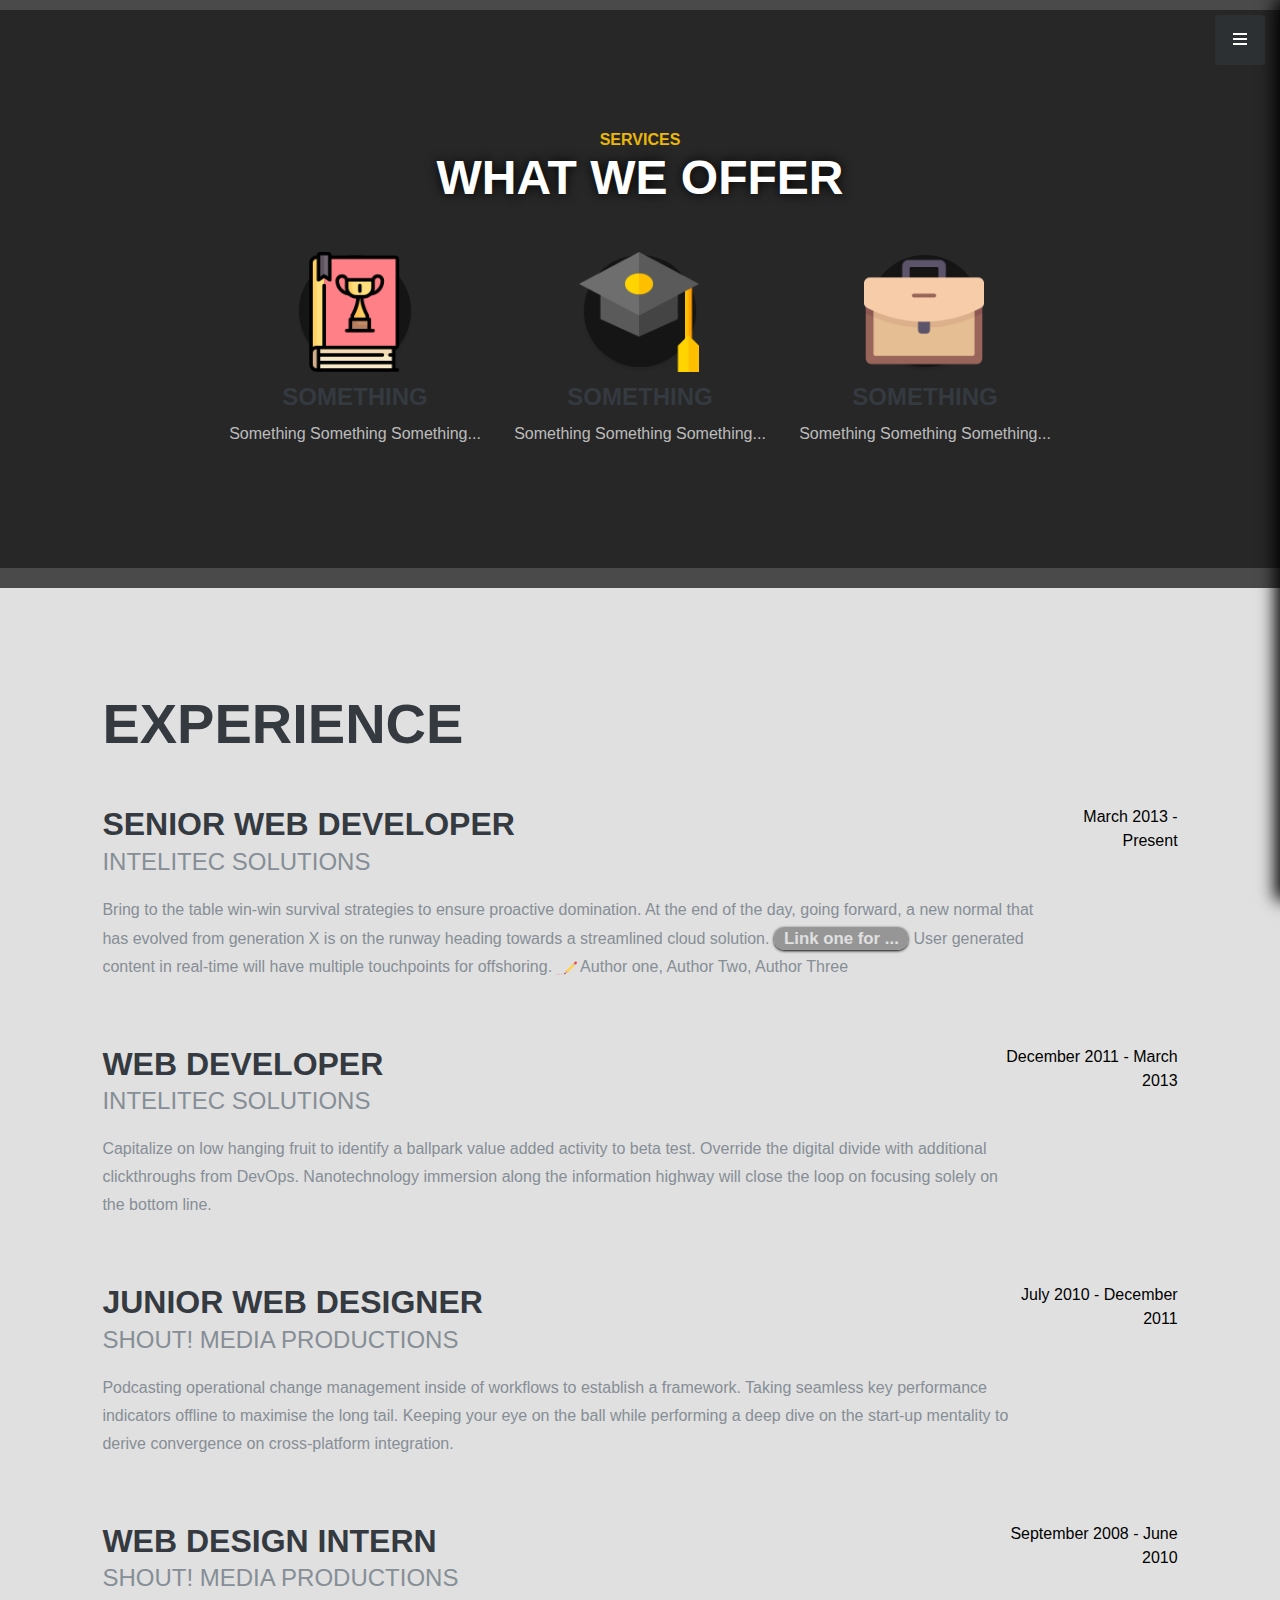
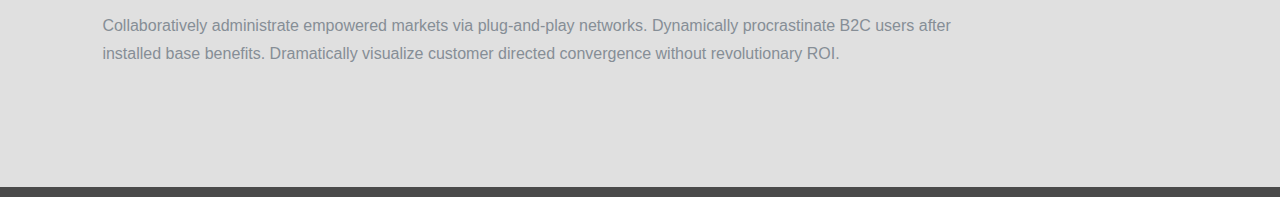
<file: publications.html>
<!DOCTYPE html>
<html lang="en">

<head>

  <meta charset="utf-8">
  <meta name="viewport" content="width=device-width, initial-scale=1, shrink-to-fit=no">
  <meta name="description" content="">
  <meta name="author" content="">

  <title>Stylish Portfolio - Start Bootstrap Template</title>

  <!-- Bootstrap Core CSS -->
  <link href="vendor/bootstrap/css/bootstrap.min.css" rel="stylesheet">

  <!-- Custom Fonts -->
  <link href="vendor/fontawesome-free/css/all.min.css" rel="stylesheet" type="text/css">
  <link href="https://fonts.googleapis.com/css?family=Source+Sans+Pro:300,400,700,300italic,400italic,700italic" rel="stylesheet" type="text/css">
  <link href="vendor/simple-line-icons/css/simple-line-icons.css" rel="stylesheet">


  
  <!-- Custom styles for this template -->
  <link href="css/resume.css" rel="stylesheet">
  <!-- Custom CSS -->
  <link href="css/stylish-portfolio.min.css" rel="stylesheet">
  <link href="css/agency.min.css" rel="stylesheet">
  <link href="css/daslab-custom.css" rel="stylesheet">


</head>

<body id="page-top">

  <!-- Navigation -->
  <a class="menu-toggle rounded" href="#">
    <i class="fas fa-bars"></i>
  </a>
  <nav id="sidebar-wrapper">
    <ul class="sidebar-nav">
      <li class="sidebar-brand">
        <a class="js-scroll-trigger" href="index.html#page-top">DASLab</a>
      </li>
      <li class="sidebar-nav-item">
        <a class="js-scroll-trigger" href="index.html#page-top">Home</a>
      </li>
      <li class="sidebar-nav-item">
        <a class="js-scroll-trigger" href="index.html#about">About</a>
      </li>
      <li class="sidebar-nav-item">
        <a class="js-scroll-trigger" href="index.html#services">Services</a>
      </li>
      <li class="sidebar-nav-item">
        <a class="js-scroll-trigger" href="index.html#portfolio">Portfolio</a>
      </li>
      <li class="sidebar-nav-item">
        <a class="js-scroll-trigger" href="#page-top">Publications</a>
      </li>
      <li class="sidebar-nav-item">
        <a class="js-scroll-trigger" href="index.html#contact">Contact</a>
      </li>
    </ul>
  </nav>



  <!-- Services -->
  <section class="content-section bg-primary text-white text-center" id="services">
    <div class="container">
      <div class="content-section-heading">
        <h3 class="text-secondary mb-0">Services</h3>
        <h2 class="mb-5">What We Offer</h2>
      </div>
      <div class="row justify-content-center">
        <div class="col-lg-3 col-md-6 mb-5 mb-lg-0">
          <span class="service-icon rounded-circle mx-auto mb-3 icon-network">
            <img class="icon" src="./img/book.png" width="120px">
          </span>
          <h4>
            <strong>Something</strong>
          </h4>
          <p class="text-faded mb-0">Something Something Something...</p>
        </div>
        <div class="col-lg-3 col-md-6 mb-5 mb-lg-0">
          <span class="service-icon rounded-circle mx-auto mb-3 icon-network">
            <img class="icon" src="./img/graduation.png" width="120px">
          </span>
          <h4>
            <strong>Something</strong>
          </h4>
          <p class="text-faded mb-0">Something Something Something...</p>
        </div>
        <div class="col-lg-3 col-md-6 mb-5 mb-md-0">
          <span class="service-icon rounded-circle mx-auto mb-3 icon-network">
            <img class="icon" src="./img/briefcase.png" width="120px">
          </span>
          <h4>
            <strong>Something</strong>
          </h4>
          <p class="text-faded mb-0">Something Something Something...</p>

        </div>
      </div>
    </div>
  </section>


<section class="content-section bg-primary bg-primary-publications">
    <div class="w-100">
      <h2 class="mb-5">Experience</h2>

      <div class="resume-item d-flex flex-column flex-md-row justify-content-between mb-5">
        <div class="resume-content">
          <h3 class="mb-0">Senior Web Developer</h3>
          <div class="subheading mb-3">Intelitec Solutions</div>
          <p>Bring to the table win-win survival strategies to ensure proactive domination. At the end of the day, going forward, a new normal that has evolved from generation X is on the runway heading towards a streamlined cloud solution.<a href="#"> Link one for ... </a> User generated content in real-time will have multiple touchpoints for offshoring. <img src="./img/writer.png" width="20px"> Author one, Author Two, Author Three</p>
        </div>
        <div class="resume-date text-md-right">
          <span class="text-primary">March 2013 - Present</span>
        </div>
      </div>

      <div class="resume-item d-flex flex-column flex-md-row justify-content-between mb-5">
        <div class="resume-content">
          <h3 class="mb-0">Web Developer</h3>
          <div class="subheading mb-3">Intelitec Solutions</div>
          <p>Capitalize on low hanging fruit to identify a ballpark value added activity to beta test. Override the digital divide with additional clickthroughs from DevOps. Nanotechnology immersion along the information highway will close the loop on focusing solely on the bottom line.</p>
        </div>
        <div class="resume-date text-md-right">
          <span class="text-primary">December 2011 - March 2013</span>
        </div>
      </div>

      <div class="resume-item d-flex flex-column flex-md-row justify-content-between mb-5">
        <div class="resume-content">
          <h3 class="mb-0">Junior Web Designer</h3>
          <div class="subheading mb-3">Shout! Media Productions</div>
          <p>Podcasting operational change management inside of workflows to establish a framework. Taking seamless key performance indicators offline to maximise the long tail. Keeping your eye on the ball while performing a deep dive on the start-up mentality to derive convergence on cross-platform integration.</p>
        </div>
        <div class="resume-date text-md-right">
          <span class="text-primary">July 2010 - December 2011</span>
        </div>
      </div>

      <div class="resume-item d-flex flex-column flex-md-row justify-content-between">
        <div class="resume-content">
          <h3 class="mb-0">Web Design Intern</h3>
          <div class="subheading mb-3">Shout! Media Productions</div>
          <p>Collaboratively administrate empowered markets via plug-and-play networks. Dynamically procrastinate B2C users after installed base benefits. Dramatically visualize customer directed convergence without revolutionary ROI.</p>
        </div>
        <div class="resume-date text-md-right">
          <span class="text-primary">September 2008 - June 2010</span>
        </div>
      </div>

    </div>

  </section>



  
  <!-- Scroll to Top Button-->
  <a class="scroll-to-top rounded js-scroll-trigger" href="#page-top">
    <i class="fas fa-angle-up"></i>
  </a>

  <!-- Bootstrap core JavaScript -->
  <script src="vendor/jquery/jquery.min.js"></script>
  <script src="vendor/bootstrap/js/bootstrap.bundle.min.js"></script>

  <!-- Plugin JavaScript -->
  <script src="vendor/jquery-easing/jquery.easing.min.js"></script>

  <!-- Custom scripts for this template -->
  <script src="js/stylish-portfolio.min.js"></script>
  <script src="js/resume.min.js"></script>
</body>

</html>
</file>
<file: vendor/simple-line-icons/css/simple-line-icons.css>
@font-face {
  font-family: 'simple-line-icons';
  src: url('../fonts/Simple-Line-Icons.eot?v=2.4.0');
  src: url('../fonts/Simple-Line-Icons.eot?v=2.4.0#iefix') format('embedded-opentype'), url('../fonts/Simple-Line-Icons.woff2?v=2.4.0') format('woff2'), url('../fonts/Simple-Line-Icons.ttf?v=2.4.0') format('truetype'), url('../fonts/Simple-Line-Icons.woff?v=2.4.0') format('woff'), url('../fonts/Simple-Line-Icons.svg?v=2.4.0#simple-line-icons') format('svg');
  font-weight: normal;
  font-style: normal;
}
/*
 Use the following CSS code if you want to have a class per icon.
 Instead of a list of all class selectors, you can use the generic [class*="icon-"] selector, but it's slower:
*/
.icon-user,
.icon-people,
.icon-user-female,
.icon-user-follow,
.icon-user-following,
.icon-user-unfollow,
.icon-login,
.icon-logout,
.icon-emotsmile,
.icon-phone,
.icon-call-end,
.icon-call-in,
.icon-call-out,
.icon-map,
.icon-location-pin,
.icon-direction,
.icon-directions,
.icon-compass,
.icon-layers,
.icon-menu,
.icon-list,
.icon-options-vertical,
.icon-options,
.icon-arrow-down,
.icon-arrow-left,
.icon-arrow-right,
.icon-arrow-up,
.icon-arrow-up-circle,
.icon-arrow-left-circle,
.icon-arrow-right-circle,
.icon-arrow-down-circle,
.icon-check,
.icon-clock,
.icon-plus,
.icon-minus,
.icon-close,
.icon-event,
.icon-exclamation,
.icon-organization,
.icon-trophy,
.icon-screen-smartphone,
.icon-screen-desktop,
.icon-plane,
.icon-notebook,
.icon-mustache,
.icon-mouse,
.icon-magnet,
.icon-energy,
.icon-disc,
.icon-cursor,
.icon-cursor-move,
.icon-crop,
.icon-chemistry,
.icon-speedometer,
.icon-shield,
.icon-screen-tablet,
.icon-magic-wand,
.icon-hourglass,
.icon-graduation,
.icon-ghost,
.icon-game-controller,
.icon-fire,
.icon-eyeglass,
.icon-envelope-open,
.icon-envelope-letter,
.icon-bell,
.icon-badge,
.icon-anchor,
.icon-wallet,
.icon-vector,
.icon-speech,
.icon-puzzle,
.icon-printer,
.icon-present,
.icon-playlist,
.icon-pin,
.icon-picture,
.icon-handbag,
.icon-globe-alt,
.icon-globe,
.icon-folder-alt,
.icon-folder,
.icon-film,
.icon-feed,
.icon-drop,
.icon-drawer,
.icon-docs,
.icon-doc,
.icon-diamond,
.icon-cup,
.icon-calculator,
.icon-bubbles,
.icon-briefcase,
.icon-book-open,
.icon-basket-loaded,
.icon-basket,
.icon-bag,
.icon-action-undo,
.icon-action-redo,
.icon-wrench,
.icon-umbrella,
.icon-trash,
.icon-tag,
.icon-support,
.icon-frame,
.icon-size-fullscreen,
.icon-size-actual,
.icon-shuffle,
.icon-share-alt,
.icon-share,
.icon-rocket,
.icon-question,
.icon-pie-chart,
.icon-pencil,
.icon-note,
.icon-loop,
.icon-home,
.icon-grid,
.icon-graph,
.icon-microphone,
.icon-music-tone-alt,
.icon-music-tone,
.icon-earphones-alt,
.icon-earphones,
.icon-equalizer,
.icon-like,
.icon-dislike,
.icon-control-start,
.icon-control-rewind,
.icon-control-play,
.icon-control-pause,
.icon-control-forward,
.icon-control-end,
.icon-volume-1,
.icon-volume-2,
.icon-volume-off,
.icon-calendar,
.icon-bulb,
.icon-chart,
.icon-ban,
.icon-bubble,
.icon-camrecorder,
.icon-camera,
.icon-cloud-download,
.icon-cloud-upload,
.icon-envelope,
.icon-eye,
.icon-flag,
.icon-heart,
.icon-info,
.icon-key,
.icon-link,
.icon-lock,
.icon-lock-open,
.icon-magnifier,
.icon-magnifier-add,
.icon-magnifier-remove,
.icon-paper-clip,
.icon-paper-plane,
.icon-power,
.icon-refresh,
.icon-reload,
.icon-settings,
.icon-star,
.icon-symbol-female,
.icon-symbol-male,
.icon-target,
.icon-credit-card,
.icon-paypal,
.icon-social-tumblr,
.icon-social-twitter,
.icon-social-facebook,
.icon-social-instagram,
.icon-social-linkedin,
.icon-social-pinterest,
.icon-social-github,
.icon-social-google,
.icon-social-reddit,
.icon-social-skype,
.icon-social-dribbble,
.icon-social-behance,
.icon-social-foursqare,
.icon-social-soundcloud,
.icon-social-spotify,
.icon-social-stumbleupon,
.icon-social-youtube,
.icon-social-dropbox,
.icon-social-vkontakte,
.icon-social-steam {
  font-family: 'simple-line-icons';
  speak: none;
  font-style: normal;
  font-weight: normal;
  font-variant: normal;
  text-transform: none;
  line-height: 1;
  /* Better Font Rendering =========== */
  -webkit-font-smoothing: antialiased;
  -moz-osx-font-smoothing: grayscale;
}
.icon-user:before {
  content: "\e005";
}
.icon-people:before {
  content: "\e001";
}
.icon-user-female:before {
  content: "\e000";
}
.icon-user-follow:before {
  content: "\e002";
}
.icon-user-following:before {
  content: "\e003";
}
.icon-user-unfollow:before {
  content: "\e004";
}
.icon-login:before {
  content: "\e066";
}
.icon-logout:before {
  content: "\e065";
}
.icon-emotsmile:before {
  content: "\e021";
}
.icon-phone:before {
  content: "\e600";
}
.icon-call-end:before {
  content: "\e048";
}
.icon-call-in:before {
  content: "\e047";
}
.icon-call-out:before {
  content: "\e046";
}
.icon-map:before {
  content: "\e033";
}
.icon-location-pin:before {
  content: "\e096";
}
.icon-direction:before {
  content: "\e042";
}
.icon-directions:before {
  content: "\e041";
}
.icon-compass:before {
  content: "\e045";
}
.icon-layers:before {
  content: "\e034";
}
.icon-menu:before {
  content: "\e601";
}
.icon-list:before {
  content: "\e067";
}
.icon-options-vertical:before {
  content: "\e602";
}
.icon-options:before {
  content: "\e603";
}
.icon-arrow-down:before {
  content: "\e604";
}
.icon-arrow-left:before {
  content: "\e605";
}
.icon-arrow-right:before {
  content: "\e606";
}
.icon-arrow-up:before {
  content: "\e607";
}
.icon-arrow-up-circle:before {
  content: "\e078";
}
.icon-arrow-left-circle:before {
  content: "\e07a";
}
.icon-arrow-right-circle:before {
  content: "\e079";
}
.icon-arrow-down-circle:before {
  content: "\e07b";
}
.icon-check:before {
  content: "\e080";
}
.icon-clock:before {
  content: "\e081";
}
.icon-plus:before {
  content: "\e095";
}
.icon-minus:before {
  content: "\e615";
}
.icon-close:before {
  content: "\e082";
}
.icon-event:before {
  content: "\e619";
}
.icon-exclamation:before {
  content: "\e617";
}
.icon-organization:before {
  content: "\e616";
}
.icon-trophy:before {
  content: "\e006";
}
.icon-screen-smartphone:before {
  content: "\e010";
}
.icon-screen-desktop:before {
  content: "\e011";
}
.icon-plane:before {
  content: "\e012";
}
.icon-notebook:before {
  content: "\e013";
}
.icon-mustache:before {
  content: "\e014";
}
.icon-mouse:before {
  content: "\e015";
}
.icon-magnet:before {
  content: "\e016";
}
.icon-energy:before {
  content: "\e020";
}
.icon-disc:before {
  content: "\e022";
}
.icon-cursor:before {
  content: "\e06e";
}
.icon-cursor-move:before {
  content: "\e023";
}
.icon-crop:before {
  content: "\e024";
}
.icon-chemistry:before {
  content: "\e026";
}
.icon-speedometer:before {
  content: "\e007";
}
.icon-shield:before {
  content: "\e00e";
}
.icon-screen-tablet:before {
  content: "\e00f";
}
.icon-magic-wand:before {
  content: "\e017";
}
.icon-hourglass:before {
  content: "\e018";
}
.icon-graduation:before {
  content: "\e019";
}
.icon-ghost:before {
  content: "\e01a";
}
.icon-game-controller:before {
  content: "\e01b";
}
.icon-fire:before {
  content: "\e01c";
}
.icon-eyeglass:before {
  content: "\e01d";
}
.icon-envelope-open:before {
  content: "\e01e";
}
.icon-envelope-letter:before {
  content: "\e01f";
}
.icon-bell:before {
  content: "\e027";
}
.icon-badge:before {
  content: "\e028";
}
.icon-anchor:before {
  content: "\e029";
}
.icon-wallet:before {
  content: "\e02a";
}
.icon-vector:before {
  content: "\e02b";
}
.icon-speech:before {
  content: "\e02c";
}
.icon-puzzle:before {
  content: "\e02d";
}
.icon-printer:before {
  content: "\e02e";
}
.icon-present:before {
  content: "\e02f";
}
.icon-playlist:before {
  content: "\e030";
}
.icon-pin:before {
  content: "\e031";
}
.icon-picture:before {
  content: "\e032";
}
.icon-handbag:before {
  content: "\e035";
}
.icon-globe-alt:before {
  content: "\e036";
}
.icon-globe:before {
  content: "\e037";
}
.icon-folder-alt:before {
  content: "\e039";
}
.icon-folder:before {
  content: "\e089";
}
.icon-film:before {
  content: "\e03a";
}
.icon-feed:before {
  content: "\e03b";
}
.icon-drop:before {
  content: "\e03e";
}
.icon-drawer:before {
  content: "\e03f";
}
.icon-docs:before {
  content: "\e040";
}
.icon-doc:before {
  content: "\e085";
}
.icon-diamond:before {
  content: "\e043";
}
.icon-cup:before {
  content: "\e044";
}
.icon-calculator:before {
  content: "\e049";
}
.icon-bubbles:before {
  content: "\e04a";
}
.icon-briefcase:before {
  content: "\e04b";
}
.icon-book-open:before {
  content: "\e04c";
}
.icon-basket-loaded:before {
  content: "\e04d";
}
.icon-basket:before {
  content: "\e04e";
}
.icon-bag:before {
  content: "\e04f";
}
.icon-action-undo:before {
  content: "\e050";
}
.icon-action-redo:before {
  content: "\e051";
}
.icon-wrench:before {
  content: "\e052";
}
.icon-umbrella:before {
  content: "\e053";
}
.icon-trash:before {
  content: "\e054";
}
.icon-tag:before {
  content: "\e055";
}
.icon-support:before {
  content: "\e056";
}
.icon-frame:before {
  content: "\e038";
}
.icon-size-fullscreen:before {
  content: "\e057";
}
.icon-size-actual:before {
  content: "\e058";
}
.icon-shuffle:before {
  content: "\e059";
}
.icon-share-alt:before {
  content: "\e05a";
}
.icon-share:before {
  content: "\e05b";
}
.icon-rocket:before {
  content: "\e05c";
}
.icon-question:before {
  content: "\e05d";
}
.icon-pie-chart:before {
  content: "\e05e";
}
.icon-pencil:before {
  content: "\e05f";
}
.icon-note:before {
  content: "\e060";
}
.icon-loop:before {
  content: "\e064";
}
.icon-home:before {
  content: "\e069";
}
.icon-grid:before {
  content: "\e06a";
}
.icon-graph:before {
  content: "\e06b";
}
.icon-microphone:before {
  content: "\e063";
}
.icon-music-tone-alt:before {
  content: "\e061";
}
.icon-music-tone:before {
  content: "\e062";
}
.icon-earphones-alt:before {
  content: "\e03c";
}
.icon-earphones:before {
  content: "\e03d";
}
.icon-equalizer:before {
  content: "\e06c";
}
.icon-like:before {
  content: "\e068";
}
.icon-dislike:before {
  content: "\e06d";
}
.icon-control-start:before {
  content: "\e06f";
}
.icon-control-rewind:before {
  content: "\e070";
}
.icon-control-play:before {
  content: "\e071";
}
.icon-control-pause:before {
  content: "\e072";
}
.icon-control-forward:before {
  content: "\e073";
}
.icon-control-end:before {
  content: "\e074";
}
.icon-volume-1:before {
  content: "\e09f";
}
.icon-volume-2:before {
  content: "\e0a0";
}
.icon-volume-off:before {
  content: "\e0a1";
}
.icon-calendar:before {
  content: "\e075";
}
.icon-bulb:before {
  content: "\e076";
}
.icon-chart:before {
  content: "\e077";
}
.icon-ban:before {
  content: "\e07c";
}
.icon-bubble:before {
  content: "\e07d";
}
.icon-camrecorder:before {
  content: "\e07e";
}
.icon-camera:before {
  content: "\e07f";
}
.icon-cloud-download:before {
  content: "\e083";
}
.icon-cloud-upload:before {
  content: "\e084";
}
.icon-envelope:before {
  content: "\e086";
}
.icon-eye:before {
  content: "\e087";
}
.icon-flag:before {
  content: "\e088";
}
.icon-heart:before {
  content: "\e08a";
}
.icon-info:before {
  content: "\e08b";
}
.icon-key:before {
  content: "\e08c";
}
.icon-link:before {
  content: "\e08d";
}
.icon-lock:before {
  content: "\e08e";
}
.icon-lock-open:before {
  content: "\e08f";
}
.icon-magnifier:before {
  content: "\e090";
}
.icon-magnifier-add:before {
  content: "\e091";
}
.icon-magnifier-remove:before {
  content: "\e092";
}
.icon-paper-clip:before {
  content: "\e093";
}
.icon-paper-plane:before {
  content: "\e094";
}
.icon-power:before {
  content: "\e097";
}
.icon-refresh:before {
  content: "\e098";
}
.icon-reload:before {
  content: "\e099";
}
.icon-settings:before {
  content: "\e09a";
}
.icon-star:before {
  content: "\e09b";
}
.icon-symbol-female:before {
  content: "\e09c";
}
.icon-symbol-male:before {
  content: "\e09d";
}
.icon-target:before {
  content: "\e09e";
}
.icon-credit-card:before {
  content: "\e025";
}
.icon-paypal:before {
  content: "\e608";
}
.icon-social-tumblr:before {
  content: "\e00a";
}
.icon-social-twitter:before {
  content: "\e009";
}
.icon-social-facebook:before {
  content: "\e00b";
}
.icon-social-instagram:before {
  content: "\e609";
}
.icon-social-linkedin:before {
  content: "\e60a";
}
.icon-social-pinterest:before {
  content: "\e60b";
}
.icon-social-github:before {
  content: "\e60c";
}
.icon-social-google:before {
  content: "\e60d";
}
.icon-social-reddit:before {
  content: "\e60e";
}
.icon-social-skype:before {
  content: "\e60f";
}
.icon-social-dribbble:before {
  content: "\e00d";
}
.icon-social-behance:before {
  content: "\e610";
}
.icon-social-foursqare:before {
  content: "\e611";
}
.icon-social-soundcloud:before {
  content: "\e612";
}
.icon-social-spotify:before {
  content: "\e613";
}
.icon-social-stumbleupon:before {
  content: "\e614";
}
.icon-social-youtube:before {
  content: "\e008";
}
.icon-social-dropbox:before {
  content: "\e00c";
}
.icon-social-vkontakte:before {
  content: "\e618";
}
.icon-social-steam:before {
  content: "\e620";
}
</file>
<file: css/daslab-custom.css>
.container-image-sided {
    background: url('../img/corn_row_robot.jpg') no-repeat center center fixed;
    -webkit-background-size: cover;
    -moz-background-size: cover;
    background-size: cover;
    -o-background-size: cover;
    
  }

  .person-div{
    -webkit-box-shadow: 0 8px 6px -6px black;
    -moz-box-shadow: 0 8px 6px -6px black;
         box-shadow: 0 8px 6px -6px black;
  }

  .team-padding{

    padding:10px !important;

  }

  .content-section-heading h2{
    color: white;
    text-shadow: 0px 0px 12px black;
  }

  .caption:hover{
    background-color: rgba(20, 105, 14, 0.9) !important;
  }

  section{
    border-bottom:solid;
    border-top:solid;
    border-width: 10px;
    border-color:#4a4a4a;
  }

  #sidebar-wrapper{
    background: #021319;
    border-left: solid;
    border-left-width:5px;
    border-left-color: #98d24e;
    box-shadow: -5px 0px 16px #000000;

  }

.icon-network{
  background-image: url("../img/network_1.png")  no-repeat center center fixed;
}

.icon-coding{
  background-image: url("../img/coding.png")  no-repeat center center fixed;
}


.icon-3d-printer{
  background-image: url("../img/3d-printer.png")  no-repeat center center fixed;
}

.icon-monitoring{
  background-image: url("../img/monitoring.png")  no-repeat center center fixed;
}


  .service-icon{
    color: #252525 !important;
    background: #151515;
  }



  .service-icon:hover{
    -webkit-transition: all 0.3s ease-out;
    -moz-transition: all 0.3s ease-out;
    -o-transition: all 0.3s ease-out;
    transition: all 0.3s ease-out;

  }

  .bg-primary{
    background-color: #272727!important;
  }

  .icon{
    margin-top: -11px;
    margin-left: -5px;
  }

  .social-link{
    background-color: #00962c !important;
    font-size: 120%;
    font-weight: 900;
  }



  section#about{
    background-color: #d8d8d8;
  }

  .timeline>li{
    margin-bottom:-35px !important;
  }
  .timeline-image img{
    width:100%;
    margin-top:-6px;
  }

  .timeline-image{
    background-color: #272727 !important;
    border-color:#737373 !important;
    
    box-shadow: 0px 0px 16px #000000;
  }


  section#contact{
    padding:0px;
  }

  .bg-primary-publications{
    background-color:#e0e0e0 !important; 
    padding: 8%;
  }

  .resume-date{
    width:35%;
  }

  .text-primary{
    color: black !important;
    font-weight: 500;
  }


  .authors{
    background: url("../img/writer.png") no-repeat center center fixed;
    width: 40px;
  }


  p>a{
    -webkit-transition: all 0.3s ease-out;
    -moz-transition: all 0.3s ease-out;
    -o-transition: all 0.3s ease-out;
    transition: all 0.3s ease-out;
    color: #e0e0e0;
    background-color: #969696;
    padding: 2px 5px;
    font-size: 105%;
    font-weight: 700;
    margin: 0 5px;
    -webkit-box-shadow: 0 1px 3px 0px black;
    -moz-box-shadow: 0 1px 3px 0px black;
    box-shadow: 0 1px 3px 0px black;;
    border-radius:10px;
  }

  p>a:hover{
    -webkit-transition: all 0.3s ease-out;
    -moz-transition: all 0.3s ease-out;
    -o-transition: all 0.3s ease-out;
    transition: all 0.3s ease-out;
    color: #308054;
    background-color: #cdffce;
    text-decoration: none;
  }
</file>
<file: vendor/fontawesome-free/css/all.min.css>
.fa,.fab,.fal,.far,.fas{-moz-osx-font-smoothing:grayscale;-webkit-font-smoothing:antialiased;display:inline-block;font-style:normal;font-variant:normal;text-rendering:auto;line-height:1}.fa-lg{font-size:1.33333em;line-height:.75em;vertical-align:-.0667em}.fa-xs{font-size:.75em}.fa-sm{font-size:.875em}.fa-1x{font-size:1em}.fa-2x{font-size:2em}.fa-3x{font-size:3em}.fa-4x{font-size:4em}.fa-5x{font-size:5em}.fa-6x{font-size:6em}.fa-7x{font-size:7em}.fa-8x{font-size:8em}.fa-9x{font-size:9em}.fa-10x{font-size:10em}.fa-fw{text-align:center;width:1.25em}.fa-ul{list-style-type:none;margin-left:2.5em;padding-left:0}.fa-ul>li{position:relative}.fa-li{left:-2em;position:absolute;text-align:center;width:2em;line-height:inherit}.fa-border{border:.08em solid #eee;border-radius:.1em;padding:.2em .25em .15em}.fa-pull-left{float:left}.fa-pull-right{float:right}.fa.fa-pull-left,.fab.fa-pull-left,.fal.fa-pull-left,.far.fa-pull-left,.fas.fa-pull-left{margin-right:.3em}.fa.fa-pull-right,.fab.fa-pull-right,.fal.fa-pull-right,.far.fa-pull-right,.fas.fa-pull-right{margin-left:.3em}.fa-spin{animation:fa-spin 2s infinite linear}.fa-pulse{animation:fa-spin 1s infinite steps(8)}@keyframes fa-spin{0%{transform:rotate(0deg)}to{transform:rotate(1turn)}}.fa-rotate-90{-ms-filter:"progid:DXImageTransform.Microsoft.BasicImage(rotation=1)";transform:rotate(90deg)}.fa-rotate-180{-ms-filter:"progid:DXImageTransform.Microsoft.BasicImage(rotation=2)";transform:rotate(180deg)}.fa-rotate-270{-ms-filter:"progid:DXImageTransform.Microsoft.BasicImage(rotation=3)";transform:rotate(270deg)}.fa-flip-horizontal{-ms-filter:"progid:DXImageTransform.Microsoft.BasicImage(rotation=0, mirror=1)";transform:scaleX(-1)}.fa-flip-vertical{transform:scaleY(-1)}.fa-flip-both,.fa-flip-horizontal.fa-flip-vertical,.fa-flip-vertical{-ms-filter:"progid:DXImageTransform.Microsoft.BasicImage(rotation=2, mirror=1)"}.fa-flip-both,.fa-flip-horizontal.fa-flip-vertical{transform:scale(-1)}:root .fa-flip-both,:root .fa-flip-horizontal,:root .fa-flip-vertical,:root .fa-rotate-90,:root .fa-rotate-180,:root .fa-rotate-270{filter:none}.fa-stack{display:inline-block;height:2em;line-height:2em;position:relative;vertical-align:middle;width:2.5em}.fa-stack-1x,.fa-stack-2x{left:0;position:absolute;text-align:center;width:100%}.fa-stack-1x{line-height:inherit}.fa-stack-2x{font-size:2em}.fa-inverse{color:#fff}.fa-500px:before{content:"\f26e"}.fa-accessible-icon:before{content:"\f368"}.fa-accusoft:before{content:"\f369"}.fa-acquisitions-incorporated:before{content:"\f6af"}.fa-ad:before{content:"\f641"}.fa-address-book:before{content:"\f2b9"}.fa-address-card:before{content:"\f2bb"}.fa-adjust:before{content:"\f042"}.fa-adn:before{content:"\f170"}.fa-adobe:before{content:"\f778"}.fa-adversal:before{content:"\f36a"}.fa-affiliatetheme:before{content:"\f36b"}.fa-air-freshener:before{content:"\f5d0"}.fa-algolia:before{content:"\f36c"}.fa-align-center:before{content:"\f037"}.fa-align-justify:before{content:"\f039"}.fa-align-left:before{content:"\f036"}.fa-align-right:before{content:"\f038"}.fa-alipay:before{content:"\f642"}.fa-allergies:before{content:"\f461"}.fa-amazon:before{content:"\f270"}.fa-amazon-pay:before{content:"\f42c"}.fa-ambulance:before{content:"\f0f9"}.fa-american-sign-language-interpreting:before{content:"\f2a3"}.fa-amilia:before{content:"\f36d"}.fa-anchor:before{content:"\f13d"}.fa-android:before{content:"\f17b"}.fa-angellist:before{content:"\f209"}.fa-angle-double-down:before{content:"\f103"}.fa-angle-double-left:before{content:"\f100"}.fa-angle-double-right:before{content:"\f101"}.fa-angle-double-up:before{content:"\f102"}.fa-angle-down:before{content:"\f107"}.fa-angle-left:before{content:"\f104"}.fa-angle-right:before{content:"\f105"}.fa-angle-up:before{content:"\f106"}.fa-angry:before{content:"\f556"}.fa-angrycreative:before{content:"\f36e"}.fa-angular:before{content:"\f420"}.fa-ankh:before{content:"\f644"}.fa-app-store:before{content:"\f36f"}.fa-app-store-ios:before{content:"\f370"}.fa-apper:before{content:"\f371"}.fa-apple:before{content:"\f179"}.fa-apple-alt:before{content:"\f5d1"}.fa-apple-pay:before{content:"\f415"}.fa-archive:before{content:"\f187"}.fa-archway:before{content:"\f557"}.fa-arrow-alt-circle-down:before{content:"\f358"}.fa-arrow-alt-circle-left:before{content:"\f359"}.fa-arrow-alt-circle-right:before{content:"\f35a"}.fa-arrow-alt-circle-up:before{content:"\f35b"}.fa-arrow-circle-down:before{content:"\f0ab"}.fa-arrow-circle-left:before{content:"\f0a8"}.fa-arrow-circle-right:before{content:"\f0a9"}.fa-arrow-circle-up:before{content:"\f0aa"}.fa-arrow-down:before{content:"\f063"}.fa-arrow-left:before{content:"\f060"}.fa-arrow-right:before{content:"\f061"}.fa-arrow-up:before{content:"\f062"}.fa-arrows-alt:before{content:"\f0b2"}.fa-arrows-alt-h:before{content:"\f337"}.fa-arrows-alt-v:before{content:"\f338"}.fa-artstation:before{content:"\f77a"}.fa-assistive-listening-systems:before{content:"\f2a2"}.fa-asterisk:before{content:"\f069"}.fa-asymmetrik:before{content:"\f372"}.fa-at:before{content:"\f1fa"}.fa-atlas:before{content:"\f558"}.fa-atlassian:before{content:"\f77b"}.fa-atom:before{content:"\f5d2"}.fa-audible:before{content:"\f373"}.fa-audio-description:before{content:"\f29e"}.fa-autoprefixer:before{content:"\f41c"}.fa-avianex:before{content:"\f374"}.fa-aviato:before{content:"\f421"}.fa-award:before{content:"\f559"}.fa-aws:before{content:"\f375"}.fa-baby:before{content:"\f77c"}.fa-baby-carriage:before{content:"\f77d"}.fa-backspace:before{content:"\f55a"}.fa-backward:before{content:"\f04a"}.fa-bacon:before{content:"\f7e5"}.fa-balance-scale:before{content:"\f24e"}.fa-ban:before{content:"\f05e"}.fa-band-aid:before{content:"\f462"}.fa-bandcamp:before{content:"\f2d5"}.fa-barcode:before{content:"\f02a"}.fa-bars:before{content:"\f0c9"}.fa-baseball-ball:before{content:"\f433"}.fa-basketball-ball:before{content:"\f434"}.fa-bath:before{content:"\f2cd"}.fa-battery-empty:before{content:"\f244"}.fa-battery-full:before{content:"\f240"}.fa-battery-half:before{content:"\f242"}.fa-battery-quarter:before{content:"\f243"}.fa-battery-three-quarters:before{content:"\f241"}.fa-bed:before{content:"\f236"}.fa-beer:before{content:"\f0fc"}.fa-behance:before{content:"\f1b4"}.fa-behance-square:before{content:"\f1b5"}.fa-bell:before{content:"\f0f3"}.fa-bell-slash:before{content:"\f1f6"}.fa-bezier-curve:before{content:"\f55b"}.fa-bible:before{content:"\f647"}.fa-bicycle:before{content:"\f206"}.fa-bimobject:before{content:"\f378"}.fa-binoculars:before{content:"\f1e5"}.fa-biohazard:before{content:"\f780"}.fa-birthday-cake:before{content:"\f1fd"}.fa-bitbucket:before{content:"\f171"}.fa-bitcoin:before{content:"\f379"}.fa-bity:before{content:"\f37a"}.fa-black-tie:before{content:"\f27e"}.fa-blackberry:before{content:"\f37b"}.fa-blender:before{content:"\f517"}.fa-blender-phone:before{content:"\f6b6"}.fa-blind:before{content:"\f29d"}.fa-blog:before{content:"\f781"}.fa-blogger:before{content:"\f37c"}.fa-blogger-b:before{content:"\f37d"}.fa-bluetooth:before{content:"\f293"}.fa-bluetooth-b:before{content:"\f294"}.fa-bold:before{content:"\f032"}.fa-bolt:before{content:"\f0e7"}.fa-bomb:before{content:"\f1e2"}.fa-bone:before{content:"\f5d7"}.fa-bong:before{content:"\f55c"}.fa-book:before{content:"\f02d"}.fa-book-dead:before{content:"\f6b7"}.fa-book-medical:before{content:"\f7e6"}.fa-book-open:before{content:"\f518"}.fa-book-reader:before{content:"\f5da"}.fa-bookmark:before{content:"\f02e"}.fa-bowling-ball:before{content:"\f436"}.fa-box:before{content:"\f466"}.fa-box-open:before{content:"\f49e"}.fa-boxes:before{content:"\f468"}.fa-braille:before{content:"\f2a1"}.fa-brain:before{content:"\f5dc"}.fa-bread-slice:before{content:"\f7ec"}.fa-briefcase:before{content:"\f0b1"}.fa-briefcase-medical:before{content:"\f469"}.fa-broadcast-tower:before{content:"\f519"}.fa-broom:before{content:"\f51a"}.fa-brush:before{content:"\f55d"}.fa-btc:before{content:"\f15a"}.fa-bug:before{content:"\f188"}.fa-building:before{content:"\f1ad"}.fa-bullhorn:before{content:"\f0a1"}.fa-bullseye:before{content:"\f140"}.fa-burn:before{content:"\f46a"}.fa-buromobelexperte:before{content:"\f37f"}.fa-bus:before{content:"\f207"}.fa-bus-alt:before{content:"\f55e"}.fa-business-time:before{content:"\f64a"}.fa-buysellads:before{content:"\f20d"}.fa-calculator:before{content:"\f1ec"}.fa-calendar:before{content:"\f133"}.fa-calendar-alt:before{content:"\f073"}.fa-calendar-check:before{content:"\f274"}.fa-calendar-day:before{content:"\f783"}.fa-calendar-minus:before{content:"\f272"}.fa-calendar-plus:before{content:"\f271"}.fa-calendar-times:before{content:"\f273"}.fa-calendar-week:before{content:"\f784"}.fa-camera:before{content:"\f030"}.fa-camera-retro:before{content:"\f083"}.fa-campground:before{content:"\f6bb"}.fa-canadian-maple-leaf:before{content:"\f785"}.fa-candy-cane:before{content:"\f786"}.fa-cannabis:before{content:"\f55f"}.fa-capsules:before{content:"\f46b"}.fa-car:before{content:"\f1b9"}.fa-car-alt:before{content:"\f5de"}.fa-car-battery:before{content:"\f5df"}.fa-car-crash:before{content:"\f5e1"}.fa-car-side:before{content:"\f5e4"}.fa-caret-down:before{content:"\f0d7"}.fa-caret-left:before{content:"\f0d9"}.fa-caret-right:before{content:"\f0da"}.fa-caret-square-down:before{content:"\f150"}.fa-caret-square-left:before{content:"\f191"}.fa-caret-square-right:before{content:"\f152"}.fa-caret-square-up:before{content:"\f151"}.fa-caret-up:before{content:"\f0d8"}.fa-carrot:before{content:"\f787"}.fa-cart-arrow-down:before{content:"\f218"}.fa-cart-plus:before{content:"\f217"}.fa-cash-register:before{content:"\f788"}.fa-cat:before{content:"\f6be"}.fa-cc-amazon-pay:before{content:"\f42d"}.fa-cc-amex:before{content:"\f1f3"}.fa-cc-apple-pay:before{content:"\f416"}.fa-cc-diners-club:before{content:"\f24c"}.fa-cc-discover:before{content:"\f1f2"}.fa-cc-jcb:before{content:"\f24b"}.fa-cc-mastercard:before{content:"\f1f1"}.fa-cc-paypal:before{content:"\f1f4"}.fa-cc-stripe:before{content:"\f1f5"}.fa-cc-visa:before{content:"\f1f0"}.fa-centercode:before{content:"\f380"}.fa-centos:before{content:"\f789"}.fa-certificate:before{content:"\f0a3"}.fa-chair:before{content:"\f6c0"}.fa-chalkboard:before{content:"\f51b"}.fa-chalkboard-teacher:before{content:"\f51c"}.fa-charging-station:before{content:"\f5e7"}.fa-chart-area:before{content:"\f1fe"}.fa-chart-bar:before{content:"\f080"}.fa-chart-line:before{content:"\f201"}.fa-chart-pie:before{content:"\f200"}.fa-check:before{content:"\f00c"}.fa-check-circle:before{content:"\f058"}.fa-check-double:before{content:"\f560"}.fa-check-square:before{content:"\f14a"}.fa-cheese:before{content:"\f7ef"}.fa-chess:before{content:"\f439"}.fa-chess-bishop:before{content:"\f43a"}.fa-chess-board:before{content:"\f43c"}.fa-chess-king:before{content:"\f43f"}.fa-chess-knight:before{content:"\f441"}.fa-chess-pawn:before{content:"\f443"}.fa-chess-queen:before{content:"\f445"}.fa-chess-rook:before{content:"\f447"}.fa-chevron-circle-down:before{content:"\f13a"}.fa-chevron-circle-left:before{content:"\f137"}.fa-chevron-circle-right:before{content:"\f138"}.fa-chevron-circle-up:before{content:"\f139"}.fa-chevron-down:before{content:"\f078"}.fa-chevron-left:before{content:"\f053"}.fa-chevron-right:before{content:"\f054"}.fa-chevron-up:before{content:"\f077"}.fa-child:before{content:"\f1ae"}.fa-chrome:before{content:"\f268"}.fa-church:before{content:"\f51d"}.fa-circle:before{content:"\f111"}.fa-circle-notch:before{content:"\f1ce"}.fa-city:before{content:"\f64f"}.fa-clinic-medical:before{content:"\f7f2"}.fa-clipboard:before{content:"\f328"}.fa-clipboard-check:before{content:"\f46c"}.fa-clipboard-list:before{content:"\f46d"}.fa-clock:before{content:"\f017"}.fa-clone:before{content:"\f24d"}.fa-closed-captioning:before{content:"\f20a"}.fa-cloud:before{content:"\f0c2"}.fa-cloud-download-alt:before{content:"\f381"}.fa-cloud-meatball:before{content:"\f73b"}.fa-cloud-moon:before{content:"\f6c3"}.fa-cloud-moon-rain:before{content:"\f73c"}.fa-cloud-rain:before{content:"\f73d"}.fa-cloud-showers-heavy:before{content:"\f740"}.fa-cloud-sun:before{content:"\f6c4"}.fa-cloud-sun-rain:before{content:"\f743"}.fa-cloud-upload-alt:before{content:"\f382"}.fa-cloudscale:before{content:"\f383"}.fa-cloudsmith:before{content:"\f384"}.fa-cloudversify:before{content:"\f385"}.fa-cocktail:before{content:"\f561"}.fa-code:before{content:"\f121"}.fa-code-branch:before{content:"\f126"}.fa-codepen:before{content:"\f1cb"}.fa-codiepie:before{content:"\f284"}.fa-coffee:before{content:"\f0f4"}.fa-cog:before{content:"\f013"}.fa-cogs:before{content:"\f085"}.fa-coins:before{content:"\f51e"}.fa-columns:before{content:"\f0db"}.fa-comment:before{content:"\f075"}.fa-comment-alt:before{content:"\f27a"}.fa-comment-dollar:before{content:"\f651"}.fa-comment-dots:before{content:"\f4ad"}.fa-comment-medical:before{content:"\f7f5"}.fa-comment-slash:before{content:"\f4b3"}.fa-comments:before{content:"\f086"}.fa-comments-dollar:before{content:"\f653"}.fa-compact-disc:before{content:"\f51f"}.fa-compass:before{content:"\f14e"}.fa-compress:before{content:"\f066"}.fa-compress-arrows-alt:before{content:"\f78c"}.fa-concierge-bell:before{content:"\f562"}.fa-confluence:before{content:"\f78d"}.fa-connectdevelop:before{content:"\f20e"}.fa-contao:before{content:"\f26d"}.fa-cookie:before{content:"\f563"}.fa-cookie-bite:before{content:"\f564"}.fa-copy:before{content:"\f0c5"}.fa-copyright:before{content:"\f1f9"}.fa-couch:before{content:"\f4b8"}.fa-cpanel:before{content:"\f388"}.fa-creative-commons:before{content:"\f25e"}.fa-creative-commons-by:before{content:"\f4e7"}.fa-creative-commons-nc:before{content:"\f4e8"}.fa-creative-commons-nc-eu:before{content:"\f4e9"}.fa-creative-commons-nc-jp:before{content:"\f4ea"}.fa-creative-commons-nd:before{content:"\f4eb"}.fa-creative-commons-pd:before{content:"\f4ec"}.fa-creative-commons-pd-alt:before{content:"\f4ed"}.fa-creative-commons-remix:before{content:"\f4ee"}.fa-creative-commons-sa:before{content:"\f4ef"}.fa-creative-commons-sampling:before{content:"\f4f0"}.fa-creative-commons-sampling-plus:before{content:"\f4f1"}.fa-creative-commons-share:before{content:"\f4f2"}.fa-creative-commons-zero:before{content:"\f4f3"}.fa-credit-card:before{content:"\f09d"}.fa-critical-role:before{content:"\f6c9"}.fa-crop:before{content:"\f125"}.fa-crop-alt:before{content:"\f565"}.fa-cross:before{content:"\f654"}.fa-crosshairs:before{content:"\f05b"}.fa-crow:before{content:"\f520"}.fa-crown:before{content:"\f521"}.fa-crutch:before{content:"\f7f7"}.fa-css3:before{content:"\f13c"}.fa-css3-alt:before{content:"\f38b"}.fa-cube:before{content:"\f1b2"}.fa-cubes:before{content:"\f1b3"}.fa-cut:before{content:"\f0c4"}.fa-cuttlefish:before{content:"\f38c"}.fa-d-and-d:before{content:"\f38d"}.fa-d-and-d-beyond:before{content:"\f6ca"}.fa-dashcube:before{content:"\f210"}.fa-database:before{content:"\f1c0"}.fa-deaf:before{content:"\f2a4"}.fa-delicious:before{content:"\f1a5"}.fa-democrat:before{content:"\f747"}.fa-deploydog:before{content:"\f38e"}.fa-deskpro:before{content:"\f38f"}.fa-desktop:before{content:"\f108"}.fa-dev:before{content:"\f6cc"}.fa-deviantart:before{content:"\f1bd"}.fa-dharmachakra:before{content:"\f655"}.fa-dhl:before{content:"\f790"}.fa-diagnoses:before{content:"\f470"}.fa-diaspora:before{content:"\f791"}.fa-dice:before{content:"\f522"}.fa-dice-d20:before{content:"\f6cf"}.fa-dice-d6:before{content:"\f6d1"}.fa-dice-five:before{content:"\f523"}.fa-dice-four:before{content:"\f524"}.fa-dice-one:before{content:"\f525"}.fa-dice-six:before{content:"\f526"}.fa-dice-three:before{content:"\f527"}.fa-dice-two:before{content:"\f528"}.fa-digg:before{content:"\f1a6"}.fa-digital-ocean:before{content:"\f391"}.fa-digital-tachograph:before{content:"\f566"}.fa-directions:before{content:"\f5eb"}.fa-discord:before{content:"\f392"}.fa-discourse:before{content:"\f393"}.fa-divide:before{content:"\f529"}.fa-dizzy:before{content:"\f567"}.fa-dna:before{content:"\f471"}.fa-dochub:before{content:"\f394"}.fa-docker:before{content:"\f395"}.fa-dog:before{content:"\f6d3"}.fa-dollar-sign:before{content:"\f155"}.fa-dolly:before{content:"\f472"}.fa-dolly-flatbed:before{content:"\f474"}.fa-donate:before{content:"\f4b9"}.fa-door-closed:before{content:"\f52a"}.fa-door-open:before{content:"\f52b"}.fa-dot-circle:before{content:"\f192"}.fa-dove:before{content:"\f4ba"}.fa-download:before{content:"\f019"}.fa-draft2digital:before{content:"\f396"}.fa-drafting-compass:before{content:"\f568"}.fa-dragon:before{content:"\f6d5"}.fa-draw-polygon:before{content:"\f5ee"}.fa-dribbble:before{content:"\f17d"}.fa-dribbble-square:before{content:"\f397"}.fa-dropbox:before{content:"\f16b"}.fa-drum:before{content:"\f569"}.fa-drum-steelpan:before{content:"\f56a"}.fa-drumstick-bite:before{content:"\f6d7"}.fa-drupal:before{content:"\f1a9"}.fa-dumbbell:before{content:"\f44b"}.fa-dumpster:before{content:"\f793"}.fa-dumpster-fire:before{content:"\f794"}.fa-dungeon:before{content:"\f6d9"}.fa-dyalog:before{content:"\f399"}.fa-earlybirds:before{content:"\f39a"}.fa-ebay:before{content:"\f4f4"}.fa-edge:before{content:"\f282"}.fa-edit:before{content:"\f044"}.fa-egg:before{content:"\f7fb"}.fa-eject:before{content:"\f052"}.fa-elementor:before{content:"\f430"}.fa-ellipsis-h:before{content:"\f141"}.fa-ellipsis-v:before{content:"\f142"}.fa-ello:before{content:"\f5f1"}.fa-ember:before{content:"\f423"}.fa-empire:before{content:"\f1d1"}.fa-envelope:before{content:"\f0e0"}.fa-envelope-open:before{content:"\f2b6"}.fa-envelope-open-text:before{content:"\f658"}.fa-envelope-square:before{content:"\f199"}.fa-envira:before{content:"\f299"}.fa-equals:before{content:"\f52c"}.fa-eraser:before{content:"\f12d"}.fa-erlang:before{content:"\f39d"}.fa-ethereum:before{content:"\f42e"}.fa-ethernet:before{content:"\f796"}.fa-etsy:before{content:"\f2d7"}.fa-euro-sign:before{content:"\f153"}.fa-exchange-alt:before{content:"\f362"}.fa-exclamation:before{content:"\f12a"}.fa-exclamation-circle:before{content:"\f06a"}.fa-exclamation-triangle:before{content:"\f071"}.fa-expand:before{content:"\f065"}.fa-expand-arrows-alt:before{content:"\f31e"}.fa-expeditedssl:before{content:"\f23e"}.fa-external-link-alt:before{content:"\f35d"}.fa-external-link-square-alt:before{content:"\f360"}.fa-eye:before{content:"\f06e"}.fa-eye-dropper:before{content:"\f1fb"}.fa-eye-slash:before{content:"\f070"}.fa-facebook:before{content:"\f09a"}.fa-facebook-f:before{content:"\f39e"}.fa-facebook-messenger:before{content:"\f39f"}.fa-facebook-square:before{content:"\f082"}.fa-fantasy-flight-games:before{content:"\f6dc"}.fa-fast-backward:before{content:"\f049"}.fa-fast-forward:before{content:"\f050"}.fa-fax:before{content:"\f1ac"}.fa-feather:before{content:"\f52d"}.fa-feather-alt:before{content:"\f56b"}.fa-fedex:before{content:"\f797"}.fa-fedora:before{content:"\f798"}.fa-female:before{content:"\f182"}.fa-fighter-jet:before{content:"\f0fb"}.fa-figma:before{content:"\f799"}.fa-file:before{content:"\f15b"}.fa-file-alt:before{content:"\f15c"}.fa-file-archive:before{content:"\f1c6"}.fa-file-audio:before{content:"\f1c7"}.fa-file-code:before{content:"\f1c9"}.fa-file-contract:before{content:"\f56c"}.fa-file-csv:before{content:"\f6dd"}.fa-file-download:before{content:"\f56d"}.fa-file-excel:before{content:"\f1c3"}.fa-file-export:before{content:"\f56e"}.fa-file-image:before{content:"\f1c5"}.fa-file-import:before{content:"\f56f"}.fa-file-invoice:before{content:"\f570"}.fa-file-invoice-dollar:before{content:"\f571"}.fa-file-medical:before{content:"\f477"}.fa-file-medical-alt:before{content:"\f478"}.fa-file-pdf:before{content:"\f1c1"}.fa-file-powerpoint:before{content:"\f1c4"}.fa-file-prescription:before{content:"\f572"}.fa-file-signature:before{content:"\f573"}.fa-file-upload:before{content:"\f574"}.fa-file-video:before{content:"\f1c8"}.fa-file-word:before{content:"\f1c2"}.fa-fill:before{content:"\f575"}.fa-fill-drip:before{content:"\f576"}.fa-film:before{content:"\f008"}.fa-filter:before{content:"\f0b0"}.fa-fingerprint:before{content:"\f577"}.fa-fire:before{content:"\f06d"}.fa-fire-alt:before{content:"\f7e4"}.fa-fire-extinguisher:before{content:"\f134"}.fa-firefox:before{content:"\f269"}.fa-first-aid:before{content:"\f479"}.fa-first-order:before{content:"\f2b0"}.fa-first-order-alt:before{content:"\f50a"}.fa-firstdraft:before{content:"\f3a1"}.fa-fish:before{content:"\f578"}.fa-fist-raised:before{content:"\f6de"}.fa-flag:before{content:"\f024"}.fa-flag-checkered:before{content:"\f11e"}.fa-flag-usa:before{content:"\f74d"}.fa-flask:before{content:"\f0c3"}.fa-flickr:before{content:"\f16e"}.fa-flipboard:before{content:"\f44d"}.fa-flushed:before{content:"\f579"}.fa-fly:before{content:"\f417"}.fa-folder:before{content:"\f07b"}.fa-folder-minus:before{content:"\f65d"}.fa-folder-open:before{content:"\f07c"}.fa-folder-plus:before{content:"\f65e"}.fa-font:before{content:"\f031"}.fa-font-awesome:before{content:"\f2b4"}.fa-font-awesome-alt:before{content:"\f35c"}.fa-font-awesome-flag:before{content:"\f425"}.fa-font-awesome-logo-full:before{content:"\f4e6"}.fa-fonticons:before{content:"\f280"}.fa-fonticons-fi:before{content:"\f3a2"}.fa-football-ball:before{content:"\f44e"}.fa-fort-awesome:before{content:"\f286"}.fa-fort-awesome-alt:before{content:"\f3a3"}.fa-forumbee:before{content:"\f211"}.fa-forward:before{content:"\f04e"}.fa-foursquare:before{content:"\f180"}.fa-free-code-camp:before{content:"\f2c5"}.fa-freebsd:before{content:"\f3a4"}.fa-frog:before{content:"\f52e"}.fa-frown:before{content:"\f119"}.fa-frown-open:before{content:"\f57a"}.fa-fulcrum:before{content:"\f50b"}.fa-funnel-dollar:before{content:"\f662"}.fa-futbol:before{content:"\f1e3"}.fa-galactic-republic:before{content:"\f50c"}.fa-galactic-senate:before{content:"\f50d"}.fa-gamepad:before{content:"\f11b"}.fa-gas-pump:before{content:"\f52f"}.fa-gavel:before{content:"\f0e3"}.fa-gem:before{content:"\f3a5"}.fa-genderless:before{content:"\f22d"}.fa-get-pocket:before{content:"\f265"}.fa-gg:before{content:"\f260"}.fa-gg-circle:before{content:"\f261"}.fa-ghost:before{content:"\f6e2"}.fa-gift:before{content:"\f06b"}.fa-gifts:before{content:"\f79c"}.fa-git:before{content:"\f1d3"}.fa-git-square:before{content:"\f1d2"}.fa-github:before{content:"\f09b"}.fa-github-alt:before{content:"\f113"}.fa-github-square:before{content:"\f092"}.fa-gitkraken:before{content:"\f3a6"}.fa-gitlab:before{content:"\f296"}.fa-gitter:before{content:"\f426"}.fa-glass-cheers:before{content:"\f79f"}.fa-glass-martini:before{content:"\f000"}.fa-glass-martini-alt:before{content:"\f57b"}.fa-glass-whiskey:before{content:"\f7a0"}.fa-glasses:before{content:"\f530"}.fa-glide:before{content:"\f2a5"}.fa-glide-g:before{content:"\f2a6"}.fa-globe:before{content:"\f0ac"}.fa-globe-africa:before{content:"\f57c"}.fa-globe-americas:before{content:"\f57d"}.fa-globe-asia:before{content:"\f57e"}.fa-globe-europe:before{content:"\f7a2"}.fa-gofore:before{content:"\f3a7"}.fa-golf-ball:before{content:"\f450"}.fa-goodreads:before{content:"\f3a8"}.fa-goodreads-g:before{content:"\f3a9"}.fa-google:before{content:"\f1a0"}.fa-google-drive:before{content:"\f3aa"}.fa-google-play:before{content:"\f3ab"}.fa-google-plus:before{content:"\f2b3"}.fa-google-plus-g:before{content:"\f0d5"}.fa-google-plus-square:before{content:"\f0d4"}.fa-google-wallet:before{content:"\f1ee"}.fa-gopuram:before{content:"\f664"}.fa-graduation-cap:before{content:"\f19d"}.fa-gratipay:before{content:"\f184"}.fa-grav:before{content:"\f2d6"}.fa-greater-than:before{content:"\f531"}.fa-greater-than-equal:before{content:"\f532"}.fa-grimace:before{content:"\f57f"}.fa-grin:before{content:"\f580"}.fa-grin-alt:before{content:"\f581"}.fa-grin-beam:before{content:"\f582"}.fa-grin-beam-sweat:before{content:"\f583"}.fa-grin-hearts:before{content:"\f584"}.fa-grin-squint:before{content:"\f585"}.fa-grin-squint-tears:before{content:"\f586"}.fa-grin-stars:before{content:"\f587"}.fa-grin-tears:before{content:"\f588"}.fa-grin-tongue:before{content:"\f589"}.fa-grin-tongue-squint:before{content:"\f58a"}.fa-grin-tongue-wink:before{content:"\f58b"}.fa-grin-wink:before{content:"\f58c"}.fa-grip-horizontal:before{content:"\f58d"}.fa-grip-lines:before{content:"\f7a4"}.fa-grip-lines-vertical:before{content:"\f7a5"}.fa-grip-vertical:before{content:"\f58e"}.fa-gripfire:before{content:"\f3ac"}.fa-grunt:before{content:"\f3ad"}.fa-guitar:before{content:"\f7a6"}.fa-gulp:before{content:"\f3ae"}.fa-h-square:before{content:"\f0fd"}.fa-hacker-news:before{content:"\f1d4"}.fa-hacker-news-square:before{content:"\f3af"}.fa-hackerrank:before{content:"\f5f7"}.fa-hamburger:before{content:"\f805"}.fa-hammer:before{content:"\f6e3"}.fa-hamsa:before{content:"\f665"}.fa-hand-holding:before{content:"\f4bd"}.fa-hand-holding-heart:before{content:"\f4be"}.fa-hand-holding-usd:before{content:"\f4c0"}.fa-hand-lizard:before{content:"\f258"}.fa-hand-middle-finger:before{content:"\f806"}.fa-hand-paper:before{content:"\f256"}.fa-hand-peace:before{content:"\f25b"}.fa-hand-point-down:before{content:"\f0a7"}.fa-hand-point-left:before{content:"\f0a5"}.fa-hand-point-right:before{content:"\f0a4"}.fa-hand-point-up:before{content:"\f0a6"}.fa-hand-pointer:before{content:"\f25a"}.fa-hand-rock:before{content:"\f255"}.fa-hand-scissors:before{content:"\f257"}.fa-hand-spock:before{content:"\f259"}.fa-hands:before{content:"\f4c2"}.fa-hands-helping:before{content:"\f4c4"}.fa-handshake:before{content:"\f2b5"}.fa-hanukiah:before{content:"\f6e6"}.fa-hard-hat:before{content:"\f807"}.fa-hashtag:before{content:"\f292"}.fa-hat-wizard:before{content:"\f6e8"}.fa-haykal:before{content:"\f666"}.fa-hdd:before{content:"\f0a0"}.fa-heading:before{content:"\f1dc"}.fa-headphones:before{content:"\f025"}.fa-headphones-alt:before{content:"\f58f"}.fa-headset:before{content:"\f590"}.fa-heart:before{content:"\f004"}.fa-heart-broken:before{content:"\f7a9"}.fa-heartbeat:before{content:"\f21e"}.fa-helicopter:before{content:"\f533"}.fa-highlighter:before{content:"\f591"}.fa-hiking:before{content:"\f6ec"}.fa-hippo:before{content:"\f6ed"}.fa-hips:before{content:"\f452"}.fa-hire-a-helper:before{content:"\f3b0"}.fa-history:before{content:"\f1da"}.fa-hockey-puck:before{content:"\f453"}.fa-holly-berry:before{content:"\f7aa"}.fa-home:before{content:"\f015"}.fa-hooli:before{content:"\f427"}.fa-hornbill:before{content:"\f592"}.fa-horse:before{content:"\f6f0"}.fa-horse-head:before{content:"\f7ab"}.fa-hospital:before{content:"\f0f8"}.fa-hospital-alt:before{content:"\f47d"}.fa-hospital-symbol:before{content:"\f47e"}.fa-hot-tub:before{content:"\f593"}.fa-hotdog:before{content:"\f80f"}.fa-hotel:before{content:"\f594"}.fa-hotjar:before{content:"\f3b1"}.fa-hourglass:before{content:"\f254"}.fa-hourglass-end:before{content:"\f253"}.fa-hourglass-half:before{content:"\f252"}.fa-hourglass-start:before{content:"\f251"}.fa-house-damage:before{content:"\f6f1"}.fa-houzz:before{content:"\f27c"}.fa-hryvnia:before{content:"\f6f2"}.fa-html5:before{content:"\f13b"}.fa-hubspot:before{content:"\f3b2"}.fa-i-cursor:before{content:"\f246"}.fa-ice-cream:before{content:"\f810"}.fa-icicles:before{content:"\f7ad"}.fa-id-badge:before{content:"\f2c1"}.fa-id-card:before{content:"\f2c2"}.fa-id-card-alt:before{content:"\f47f"}.fa-igloo:before{content:"\f7ae"}.fa-image:before{content:"\f03e"}.fa-images:before{content:"\f302"}.fa-imdb:before{content:"\f2d8"}.fa-inbox:before{content:"\f01c"}.fa-indent:before{content:"\f03c"}.fa-industry:before{content:"\f275"}.fa-infinity:before{content:"\f534"}.fa-info:before{content:"\f129"}.fa-info-circle:before{content:"\f05a"}.fa-instagram:before{content:"\f16d"}.fa-intercom:before{content:"\f7af"}.fa-internet-explorer:before{content:"\f26b"}.fa-invision:before{content:"\f7b0"}.fa-ioxhost:before{content:"\f208"}.fa-italic:before{content:"\f033"}.fa-itunes:before{content:"\f3b4"}.fa-itunes-note:before{content:"\f3b5"}.fa-java:before{content:"\f4e4"}.fa-jedi:before{content:"\f669"}.fa-jedi-order:before{content:"\f50e"}.fa-jenkins:before{content:"\f3b6"}.fa-jira:before{content:"\f7b1"}.fa-joget:before{content:"\f3b7"}.fa-joint:before{content:"\f595"}.fa-joomla:before{content:"\f1aa"}.fa-journal-whills:before{content:"\f66a"}.fa-js:before{content:"\f3b8"}.fa-js-square:before{content:"\f3b9"}.fa-jsfiddle:before{content:"\f1cc"}.fa-kaaba:before{content:"\f66b"}.fa-kaggle:before{content:"\f5fa"}.fa-key:before{content:"\f084"}.fa-keybase:before{content:"\f4f5"}.fa-keyboard:before{content:"\f11c"}.fa-keycdn:before{content:"\f3ba"}.fa-khanda:before{content:"\f66d"}.fa-kickstarter:before{content:"\f3bb"}.fa-kickstarter-k:before{content:"\f3bc"}.fa-kiss:before{content:"\f596"}.fa-kiss-beam:before{content:"\f597"}.fa-kiss-wink-heart:before{content:"\f598"}.fa-kiwi-bird:before{content:"\f535"}.fa-korvue:before{content:"\f42f"}.fa-landmark:before{content:"\f66f"}.fa-language:before{content:"\f1ab"}.fa-laptop:before{content:"\f109"}.fa-laptop-code:before{content:"\f5fc"}.fa-laptop-medical:before{content:"\f812"}.fa-laravel:before{content:"\f3bd"}.fa-lastfm:before{content:"\f202"}.fa-lastfm-square:before{content:"\f203"}.fa-laugh:before{content:"\f599"}.fa-laugh-beam:before{content:"\f59a"}.fa-laugh-squint:before{content:"\f59b"}.fa-laugh-wink:before{content:"\f59c"}.fa-layer-group:before{content:"\f5fd"}.fa-leaf:before{content:"\f06c"}.fa-leanpub:before{content:"\f212"}.fa-lemon:before{content:"\f094"}.fa-less:before{content:"\f41d"}.fa-less-than:before{content:"\f536"}.fa-less-than-equal:before{content:"\f537"}.fa-level-down-alt:before{content:"\f3be"}.fa-level-up-alt:before{content:"\f3bf"}.fa-life-ring:before{content:"\f1cd"}.fa-lightbulb:before{content:"\f0eb"}.fa-line:before{content:"\f3c0"}.fa-link:before{content:"\f0c1"}.fa-linkedin:before{content:"\f08c"}.fa-linkedin-in:before{content:"\f0e1"}.fa-linode:before{content:"\f2b8"}.fa-linux:before{content:"\f17c"}.fa-lira-sign:before{content:"\f195"}.fa-list:before{content:"\f03a"}.fa-list-alt:before{content:"\f022"}.fa-list-ol:before{content:"\f0cb"}.fa-list-ul:before{content:"\f0ca"}.fa-location-arrow:before{content:"\f124"}.fa-lock:before{content:"\f023"}.fa-lock-open:before{content:"\f3c1"}.fa-long-arrow-alt-down:before{content:"\f309"}.fa-long-arrow-alt-left:before{content:"\f30a"}.fa-long-arrow-alt-right:before{content:"\f30b"}.fa-long-arrow-alt-up:before{content:"\f30c"}.fa-low-vision:before{content:"\f2a8"}.fa-luggage-cart:before{content:"\f59d"}.fa-lyft:before{content:"\f3c3"}.fa-magento:before{content:"\f3c4"}.fa-magic:before{content:"\f0d0"}.fa-magnet:before{content:"\f076"}.fa-mail-bulk:before{content:"\f674"}.fa-mailchimp:before{content:"\f59e"}.fa-male:before{content:"\f183"}.fa-mandalorian:before{content:"\f50f"}.fa-map:before{content:"\f279"}.fa-map-marked:before{content:"\f59f"}.fa-map-marked-alt:before{content:"\f5a0"}.fa-map-marker:before{content:"\f041"}.fa-map-marker-alt:before{content:"\f3c5"}.fa-map-pin:before{content:"\f276"}.fa-map-signs:before{content:"\f277"}.fa-markdown:before{content:"\f60f"}.fa-marker:before{content:"\f5a1"}.fa-mars:before{content:"\f222"}.fa-mars-double:before{content:"\f227"}.fa-mars-stroke:before{content:"\f229"}.fa-mars-stroke-h:before{content:"\f22b"}.fa-mars-stroke-v:before{content:"\f22a"}.fa-mask:before{content:"\f6fa"}.fa-mastodon:before{content:"\f4f6"}.fa-maxcdn:before{content:"\f136"}.fa-medal:before{content:"\f5a2"}.fa-medapps:before{content:"\f3c6"}.fa-medium:before{content:"\f23a"}.fa-medium-m:before{content:"\f3c7"}.fa-medkit:before{content:"\f0fa"}.fa-medrt:before{content:"\f3c8"}.fa-meetup:before{content:"\f2e0"}.fa-megaport:before{content:"\f5a3"}.fa-meh:before{content:"\f11a"}.fa-meh-blank:before{content:"\f5a4"}.fa-meh-rolling-eyes:before{content:"\f5a5"}.fa-memory:before{content:"\f538"}.fa-mendeley:before{content:"\f7b3"}.fa-menorah:before{content:"\f676"}.fa-mercury:before{content:"\f223"}.fa-meteor:before{content:"\f753"}.fa-microchip:before{content:"\f2db"}.fa-microphone:before{content:"\f130"}.fa-microphone-alt:before{content:"\f3c9"}.fa-microphone-alt-slash:before{content:"\f539"}.fa-microphone-slash:before{content:"\f131"}.fa-microscope:before{content:"\f610"}.fa-microsoft:before{content:"\f3ca"}.fa-minus:before{content:"\f068"}.fa-minus-circle:before{content:"\f056"}.fa-minus-square:before{content:"\f146"}.fa-mitten:before{content:"\f7b5"}.fa-mix:before{content:"\f3cb"}.fa-mixcloud:before{content:"\f289"}.fa-mizuni:before{content:"\f3cc"}.fa-mobile:before{content:"\f10b"}.fa-mobile-alt:before{content:"\f3cd"}.fa-modx:before{content:"\f285"}.fa-monero:before{content:"\f3d0"}.fa-money-bill:before{content:"\f0d6"}.fa-money-bill-alt:before{content:"\f3d1"}.fa-money-bill-wave:before{content:"\f53a"}.fa-money-bill-wave-alt:before{content:"\f53b"}.fa-money-check:before{content:"\f53c"}.fa-money-check-alt:before{content:"\f53d"}.fa-monument:before{content:"\f5a6"}.fa-moon:before{content:"\f186"}.fa-mortar-pestle:before{content:"\f5a7"}.fa-mosque:before{content:"\f678"}.fa-motorcycle:before{content:"\f21c"}.fa-mountain:before{content:"\f6fc"}.fa-mouse-pointer:before{content:"\f245"}.fa-mug-hot:before{content:"\f7b6"}.fa-music:before{content:"\f001"}.fa-napster:before{content:"\f3d2"}.fa-neos:before{content:"\f612"}.fa-network-wired:before{content:"\f6ff"}.fa-neuter:before{content:"\f22c"}.fa-newspaper:before{content:"\f1ea"}.fa-nimblr:before{content:"\f5a8"}.fa-nintendo-switch:before{content:"\f418"}.fa-node:before{content:"\f419"}.fa-node-js:before{content:"\f3d3"}.fa-not-equal:before{content:"\f53e"}.fa-notes-medical:before{content:"\f481"}.fa-npm:before{content:"\f3d4"}.fa-ns8:before{content:"\f3d5"}.fa-nutritionix:before{content:"\f3d6"}.fa-object-group:before{content:"\f247"}.fa-object-ungroup:before{content:"\f248"}.fa-odnoklassniki:before{content:"\f263"}.fa-odnoklassniki-square:before{content:"\f264"}.fa-oil-can:before{content:"\f613"}.fa-old-republic:before{content:"\f510"}.fa-om:before{content:"\f679"}.fa-opencart:before{content:"\f23d"}.fa-openid:before{content:"\f19b"}.fa-opera:before{content:"\f26a"}.fa-optin-monster:before{content:"\f23c"}.fa-osi:before{content:"\f41a"}.fa-otter:before{content:"\f700"}.fa-outdent:before{content:"\f03b"}.fa-page4:before{content:"\f3d7"}.fa-pagelines:before{content:"\f18c"}.fa-pager:before{content:"\f815"}.fa-paint-brush:before{content:"\f1fc"}.fa-paint-roller:before{content:"\f5aa"}.fa-palette:before{content:"\f53f"}.fa-palfed:before{content:"\f3d8"}.fa-pallet:before{content:"\f482"}.fa-paper-plane:before{content:"\f1d8"}.fa-paperclip:before{content:"\f0c6"}.fa-parachute-box:before{content:"\f4cd"}.fa-paragraph:before{content:"\f1dd"}.fa-parking:before{content:"\f540"}.fa-passport:before{content:"\f5ab"}.fa-pastafarianism:before{content:"\f67b"}.fa-paste:before{content:"\f0ea"}.fa-patreon:before{content:"\f3d9"}.fa-pause:before{content:"\f04c"}.fa-pause-circle:before{content:"\f28b"}.fa-paw:before{content:"\f1b0"}.fa-paypal:before{content:"\f1ed"}.fa-peace:before{content:"\f67c"}.fa-pen:before{content:"\f304"}.fa-pen-alt:before{content:"\f305"}.fa-pen-fancy:before{content:"\f5ac"}.fa-pen-nib:before{content:"\f5ad"}.fa-pen-square:before{content:"\f14b"}.fa-pencil-alt:before{content:"\f303"}.fa-pencil-ruler:before{content:"\f5ae"}.fa-penny-arcade:before{content:"\f704"}.fa-people-carry:before{content:"\f4ce"}.fa-pepper-hot:before{content:"\f816"}.fa-percent:before{content:"\f295"}.fa-percentage:before{content:"\f541"}.fa-periscope:before{content:"\f3da"}.fa-person-booth:before{content:"\f756"}.fa-phabricator:before{content:"\f3db"}.fa-phoenix-framework:before{content:"\f3dc"}.fa-phoenix-squadron:before{content:"\f511"}.fa-phone:before{content:"\f095"}.fa-phone-slash:before{content:"\f3dd"}.fa-phone-square:before{content:"\f098"}.fa-phone-volume:before{content:"\f2a0"}.fa-php:before{content:"\f457"}.fa-pied-piper:before{content:"\f2ae"}.fa-pied-piper-alt:before{content:"\f1a8"}.fa-pied-piper-hat:before{content:"\f4e5"}.fa-pied-piper-pp:before{content:"\f1a7"}.fa-piggy-bank:before{content:"\f4d3"}.fa-pills:before{content:"\f484"}.fa-pinterest:before{content:"\f0d2"}.fa-pinterest-p:before{content:"\f231"}.fa-pinterest-square:before{content:"\f0d3"}.fa-pizza-slice:before{content:"\f818"}.fa-place-of-worship:before{content:"\f67f"}.fa-plane:before{content:"\f072"}.fa-plane-arrival:before{content:"\f5af"}.fa-plane-departure:before{content:"\f5b0"}.fa-play:before{content:"\f04b"}.fa-play-circle:before{content:"\f144"}.fa-playstation:before{content:"\f3df"}.fa-plug:before{content:"\f1e6"}.fa-plus:before{content:"\f067"}.fa-plus-circle:before{content:"\f055"}.fa-plus-square:before{content:"\f0fe"}.fa-podcast:before{content:"\f2ce"}.fa-poll:before{content:"\f681"}.fa-poll-h:before{content:"\f682"}.fa-poo:before{content:"\f2fe"}.fa-poo-storm:before{content:"\f75a"}.fa-poop:before{content:"\f619"}.fa-portrait:before{content:"\f3e0"}.fa-pound-sign:before{content:"\f154"}.fa-power-off:before{content:"\f011"}.fa-pray:before{content:"\f683"}.fa-praying-hands:before{content:"\f684"}.fa-prescription:before{content:"\f5b1"}.fa-prescription-bottle:before{content:"\f485"}.fa-prescription-bottle-alt:before{content:"\f486"}.fa-print:before{content:"\f02f"}.fa-procedures:before{content:"\f487"}.fa-product-hunt:before{content:"\f288"}.fa-project-diagram:before{content:"\f542"}.fa-pushed:before{content:"\f3e1"}.fa-puzzle-piece:before{content:"\f12e"}.fa-python:before{content:"\f3e2"}.fa-qq:before{content:"\f1d6"}.fa-qrcode:before{content:"\f029"}.fa-question:before{content:"\f128"}.fa-question-circle:before{content:"\f059"}.fa-quidditch:before{content:"\f458"}.fa-quinscape:before{content:"\f459"}.fa-quora:before{content:"\f2c4"}.fa-quote-left:before{content:"\f10d"}.fa-quote-right:before{content:"\f10e"}.fa-quran:before{content:"\f687"}.fa-r-project:before{content:"\f4f7"}.fa-radiation:before{content:"\f7b9"}.fa-radiation-alt:before{content:"\f7ba"}.fa-rainbow:before{content:"\f75b"}.fa-random:before{content:"\f074"}.fa-raspberry-pi:before{content:"\f7bb"}.fa-ravelry:before{content:"\f2d9"}.fa-react:before{content:"\f41b"}.fa-reacteurope:before{content:"\f75d"}.fa-readme:before{content:"\f4d5"}.fa-rebel:before{content:"\f1d0"}.fa-receipt:before{content:"\f543"}.fa-recycle:before{content:"\f1b8"}.fa-red-river:before{content:"\f3e3"}.fa-reddit:before{content:"\f1a1"}.fa-reddit-alien:before{content:"\f281"}.fa-reddit-square:before{content:"\f1a2"}.fa-redhat:before{content:"\f7bc"}.fa-redo:before{content:"\f01e"}.fa-redo-alt:before{content:"\f2f9"}.fa-registered:before{content:"\f25d"}.fa-renren:before{content:"\f18b"}.fa-reply:before{content:"\f3e5"}.fa-reply-all:before{content:"\f122"}.fa-replyd:before{content:"\f3e6"}.fa-republican:before{content:"\f75e"}.fa-researchgate:before{content:"\f4f8"}.fa-resolving:before{content:"\f3e7"}.fa-restroom:before{content:"\f7bd"}.fa-retweet:before{content:"\f079"}.fa-rev:before{content:"\f5b2"}.fa-ribbon:before{content:"\f4d6"}.fa-ring:before{content:"\f70b"}.fa-road:before{content:"\f018"}.fa-robot:before{content:"\f544"}.fa-rocket:before{content:"\f135"}.fa-rocketchat:before{content:"\f3e8"}.fa-rockrms:before{content:"\f3e9"}.fa-route:before{content:"\f4d7"}.fa-rss:before{content:"\f09e"}.fa-rss-square:before{content:"\f143"}.fa-ruble-sign:before{content:"\f158"}.fa-ruler:before{content:"\f545"}.fa-ruler-combined:before{content:"\f546"}.fa-ruler-horizontal:before{content:"\f547"}.fa-ruler-vertical:before{content:"\f548"}.fa-running:before{content:"\f70c"}.fa-rupee-sign:before{content:"\f156"}.fa-sad-cry:before{content:"\f5b3"}.fa-sad-tear:before{content:"\f5b4"}.fa-safari:before{content:"\f267"}.fa-sass:before{content:"\f41e"}.fa-satellite:before{content:"\f7bf"}.fa-satellite-dish:before{content:"\f7c0"}.fa-save:before{content:"\f0c7"}.fa-schlix:before{content:"\f3ea"}.fa-school:before{content:"\f549"}.fa-screwdriver:before{content:"\f54a"}.fa-scribd:before{content:"\f28a"}.fa-scroll:before{content:"\f70e"}.fa-sd-card:before{content:"\f7c2"}.fa-search:before{content:"\f002"}.fa-search-dollar:before{content:"\f688"}.fa-search-location:before{content:"\f689"}.fa-search-minus:before{content:"\f010"}.fa-search-plus:before{content:"\f00e"}.fa-searchengin:before{content:"\f3eb"}.fa-seedling:before{content:"\f4d8"}.fa-sellcast:before{content:"\f2da"}.fa-sellsy:before{content:"\f213"}.fa-server:before{content:"\f233"}.fa-servicestack:before{content:"\f3ec"}.fa-shapes:before{content:"\f61f"}.fa-share:before{content:"\f064"}.fa-share-alt:before{content:"\f1e0"}.fa-share-alt-square:before{content:"\f1e1"}.fa-share-square:before{content:"\f14d"}.fa-shekel-sign:before{content:"\f20b"}.fa-shield-alt:before{content:"\f3ed"}.fa-ship:before{content:"\f21a"}.fa-shipping-fast:before{content:"\f48b"}.fa-shirtsinbulk:before{content:"\f214"}.fa-shoe-prints:before{content:"\f54b"}.fa-shopping-bag:before{content:"\f290"}.fa-shopping-basket:before{content:"\f291"}.fa-shopping-cart:before{content:"\f07a"}.fa-shopware:before{content:"\f5b5"}.fa-shower:before{content:"\f2cc"}.fa-shuttle-van:before{content:"\f5b6"}.fa-sign:before{content:"\f4d9"}.fa-sign-in-alt:before{content:"\f2f6"}.fa-sign-language:before{content:"\f2a7"}.fa-sign-out-alt:before{content:"\f2f5"}.fa-signal:before{content:"\f012"}.fa-signature:before{content:"\f5b7"}.fa-sim-card:before{content:"\f7c4"}.fa-simplybuilt:before{content:"\f215"}.fa-sistrix:before{content:"\f3ee"}.fa-sitemap:before{content:"\f0e8"}.fa-sith:before{content:"\f512"}.fa-skating:before{content:"\f7c5"}.fa-sketch:before{content:"\f7c6"}.fa-skiing:before{content:"\f7c9"}.fa-skiing-nordic:before{content:"\f7ca"}.fa-skull:before{content:"\f54c"}.fa-skull-crossbones:before{content:"\f714"}.fa-skyatlas:before{content:"\f216"}.fa-skype:before{content:"\f17e"}.fa-slack:before{content:"\f198"}.fa-slack-hash:before{content:"\f3ef"}.fa-slash:before{content:"\f715"}.fa-sleigh:before{content:"\f7cc"}.fa-sliders-h:before{content:"\f1de"}.fa-slideshare:before{content:"\f1e7"}.fa-smile:before{content:"\f118"}.fa-smile-beam:before{content:"\f5b8"}.fa-smile-wink:before{content:"\f4da"}.fa-smog:before{content:"\f75f"}.fa-smoking:before{content:"\f48d"}.fa-smoking-ban:before{content:"\f54d"}.fa-sms:before{content:"\f7cd"}.fa-snapchat:before{content:"\f2ab"}.fa-snapchat-ghost:before{content:"\f2ac"}.fa-snapchat-square:before{content:"\f2ad"}.fa-snowboarding:before{content:"\f7ce"}.fa-snowflake:before{content:"\f2dc"}.fa-snowman:before{content:"\f7d0"}.fa-snowplow:before{content:"\f7d2"}.fa-socks:before{content:"\f696"}.fa-solar-panel:before{content:"\f5ba"}.fa-sort:before{content:"\f0dc"}.fa-sort-alpha-down:before{content:"\f15d"}.fa-sort-alpha-up:before{content:"\f15e"}.fa-sort-amount-down:before{content:"\f160"}.fa-sort-amount-up:before{content:"\f161"}.fa-sort-down:before{content:"\f0dd"}.fa-sort-numeric-down:before{content:"\f162"}.fa-sort-numeric-up:before{content:"\f163"}.fa-sort-up:before{content:"\f0de"}.fa-soundcloud:before{content:"\f1be"}.fa-sourcetree:before{content:"\f7d3"}.fa-spa:before{content:"\f5bb"}.fa-space-shuttle:before{content:"\f197"}.fa-speakap:before{content:"\f3f3"}.fa-spider:before{content:"\f717"}.fa-spinner:before{content:"\f110"}.fa-splotch:before{content:"\f5bc"}.fa-spotify:before{content:"\f1bc"}.fa-spray-can:before{content:"\f5bd"}.fa-square:before{content:"\f0c8"}.fa-square-full:before{content:"\f45c"}.fa-square-root-alt:before{content:"\f698"}.fa-squarespace:before{content:"\f5be"}.fa-stack-exchange:before{content:"\f18d"}.fa-stack-overflow:before{content:"\f16c"}.fa-stamp:before{content:"\f5bf"}.fa-star:before{content:"\f005"}.fa-star-and-crescent:before{content:"\f699"}.fa-star-half:before{content:"\f089"}.fa-star-half-alt:before{content:"\f5c0"}.fa-star-of-david:before{content:"\f69a"}.fa-star-of-life:before{content:"\f621"}.fa-staylinked:before{content:"\f3f5"}.fa-steam:before{content:"\f1b6"}.fa-steam-square:before{content:"\f1b7"}.fa-steam-symbol:before{content:"\f3f6"}.fa-step-backward:before{content:"\f048"}.fa-step-forward:before{content:"\f051"}.fa-stethoscope:before{content:"\f0f1"}.fa-sticker-mule:before{content:"\f3f7"}.fa-sticky-note:before{content:"\f249"}.fa-stop:before{content:"\f04d"}.fa-stop-circle:before{content:"\f28d"}.fa-stopwatch:before{content:"\f2f2"}.fa-store:before{content:"\f54e"}.fa-store-alt:before{content:"\f54f"}.fa-strava:before{content:"\f428"}.fa-stream:before{content:"\f550"}.fa-street-view:before{content:"\f21d"}.fa-strikethrough:before{content:"\f0cc"}.fa-stripe:before{content:"\f429"}.fa-stripe-s:before{content:"\f42a"}.fa-stroopwafel:before{content:"\f551"}.fa-studiovinari:before{content:"\f3f8"}.fa-stumbleupon:before{content:"\f1a4"}.fa-stumbleupon-circle:before{content:"\f1a3"}.fa-subscript:before{content:"\f12c"}.fa-subway:before{content:"\f239"}.fa-suitcase:before{content:"\f0f2"}.fa-suitcase-rolling:before{content:"\f5c1"}.fa-sun:before{content:"\f185"}.fa-superpowers:before{content:"\f2dd"}.fa-superscript:before{content:"\f12b"}.fa-supple:before{content:"\f3f9"}.fa-surprise:before{content:"\f5c2"}.fa-suse:before{content:"\f7d6"}.fa-swatchbook:before{content:"\f5c3"}.fa-swimmer:before{content:"\f5c4"}.fa-swimming-pool:before{content:"\f5c5"}.fa-synagogue:before{content:"\f69b"}.fa-sync:before{content:"\f021"}.fa-sync-alt:before{content:"\f2f1"}.fa-syringe:before{content:"\f48e"}.fa-table:before{content:"\f0ce"}.fa-table-tennis:before{content:"\f45d"}.fa-tablet:before{content:"\f10a"}.fa-tablet-alt:before{content:"\f3fa"}.fa-tablets:before{content:"\f490"}.fa-tachometer-alt:before{content:"\f3fd"}.fa-tag:before{content:"\f02b"}.fa-tags:before{content:"\f02c"}.fa-tape:before{content:"\f4db"}.fa-tasks:before{content:"\f0ae"}.fa-taxi:before{content:"\f1ba"}.fa-teamspeak:before{content:"\f4f9"}.fa-teeth:before{content:"\f62e"}.fa-teeth-open:before{content:"\f62f"}.fa-telegram:before{content:"\f2c6"}.fa-telegram-plane:before{content:"\f3fe"}.fa-temperature-high:before{content:"\f769"}.fa-temperature-low:before{content:"\f76b"}.fa-tencent-weibo:before{content:"\f1d5"}.fa-tenge:before{content:"\f7d7"}.fa-terminal:before{content:"\f120"}.fa-text-height:before{content:"\f034"}.fa-text-width:before{content:"\f035"}.fa-th:before{content:"\f00a"}.fa-th-large:before{content:"\f009"}.fa-th-list:before{content:"\f00b"}.fa-the-red-yeti:before{content:"\f69d"}.fa-theater-masks:before{content:"\f630"}.fa-themeco:before{content:"\f5c6"}.fa-themeisle:before{content:"\f2b2"}.fa-thermometer:before{content:"\f491"}.fa-thermometer-empty:before{content:"\f2cb"}.fa-thermometer-full:before{content:"\f2c7"}.fa-thermometer-half:before{content:"\f2c9"}.fa-thermometer-quarter:before{content:"\f2ca"}.fa-thermometer-three-quarters:before{content:"\f2c8"}.fa-think-peaks:before{content:"\f731"}.fa-thumbs-down:before{content:"\f165"}.fa-thumbs-up:before{content:"\f164"}.fa-thumbtack:before{content:"\f08d"}.fa-ticket-alt:before{content:"\f3ff"}.fa-times:before{content:"\f00d"}.fa-times-circle:before{content:"\f057"}.fa-tint:before{content:"\f043"}.fa-tint-slash:before{content:"\f5c7"}.fa-tired:before{content:"\f5c8"}.fa-toggle-off:before{content:"\f204"}.fa-toggle-on:before{content:"\f205"}.fa-toilet:before{content:"\f7d8"}.fa-toilet-paper:before{content:"\f71e"}.fa-toolbox:before{content:"\f552"}.fa-tools:before{content:"\f7d9"}.fa-tooth:before{content:"\f5c9"}.fa-torah:before{content:"\f6a0"}.fa-torii-gate:before{content:"\f6a1"}.fa-tractor:before{content:"\f722"}.fa-trade-federation:before{content:"\f513"}.fa-trademark:before{content:"\f25c"}.fa-traffic-light:before{content:"\f637"}.fa-train:before{content:"\f238"}.fa-tram:before{content:"\f7da"}.fa-transgender:before{content:"\f224"}.fa-transgender-alt:before{content:"\f225"}.fa-trash:before{content:"\f1f8"}.fa-trash-alt:before{content:"\f2ed"}.fa-trash-restore:before{content:"\f829"}.fa-trash-restore-alt:before{content:"\f82a"}.fa-tree:before{content:"\f1bb"}.fa-trello:before{content:"\f181"}.fa-tripadvisor:before{content:"\f262"}.fa-trophy:before{content:"\f091"}.fa-truck:before{content:"\f0d1"}.fa-truck-loading:before{content:"\f4de"}.fa-truck-monster:before{content:"\f63b"}.fa-truck-moving:before{content:"\f4df"}.fa-truck-pickup:before{content:"\f63c"}.fa-tshirt:before{content:"\f553"}.fa-tty:before{content:"\f1e4"}.fa-tumblr:before{content:"\f173"}.fa-tumblr-square:before{content:"\f174"}.fa-tv:before{content:"\f26c"}.fa-twitch:before{content:"\f1e8"}.fa-twitter:before{content:"\f099"}.fa-twitter-square:before{content:"\f081"}.fa-typo3:before{content:"\f42b"}.fa-uber:before{content:"\f402"}.fa-ubuntu:before{content:"\f7df"}.fa-uikit:before{content:"\f403"}.fa-umbrella:before{content:"\f0e9"}.fa-umbrella-beach:before{content:"\f5ca"}.fa-underline:before{content:"\f0cd"}.fa-undo:before{content:"\f0e2"}.fa-undo-alt:before{content:"\f2ea"}.fa-uniregistry:before{content:"\f404"}.fa-universal-access:before{content:"\f29a"}.fa-university:before{content:"\f19c"}.fa-unlink:before{content:"\f127"}.fa-unlock:before{content:"\f09c"}.fa-unlock-alt:before{content:"\f13e"}.fa-untappd:before{content:"\f405"}.fa-upload:before{content:"\f093"}.fa-ups:before{content:"\f7e0"}.fa-usb:before{content:"\f287"}.fa-user:before{content:"\f007"}.fa-user-alt:before{content:"\f406"}.fa-user-alt-slash:before{content:"\f4fa"}.fa-user-astronaut:before{content:"\f4fb"}.fa-user-check:before{content:"\f4fc"}.fa-user-circle:before{content:"\f2bd"}.fa-user-clock:before{content:"\f4fd"}.fa-user-cog:before{content:"\f4fe"}.fa-user-edit:before{content:"\f4ff"}.fa-user-friends:before{content:"\f500"}.fa-user-graduate:before{content:"\f501"}.fa-user-injured:before{content:"\f728"}.fa-user-lock:before{content:"\f502"}.fa-user-md:before{content:"\f0f0"}.fa-user-minus:before{content:"\f503"}.fa-user-ninja:before{content:"\f504"}.fa-user-nurse:before{content:"\f82f"}.fa-user-plus:before{content:"\f234"}.fa-user-secret:before{content:"\f21b"}.fa-user-shield:before{content:"\f505"}.fa-user-slash:before{content:"\f506"}.fa-user-tag:before{content:"\f507"}.fa-user-tie:before{content:"\f508"}.fa-user-times:before{content:"\f235"}.fa-users:before{content:"\f0c0"}.fa-users-cog:before{content:"\f509"}.fa-usps:before{content:"\f7e1"}.fa-ussunnah:before{content:"\f407"}.fa-utensil-spoon:before{content:"\f2e5"}.fa-utensils:before{content:"\f2e7"}.fa-vaadin:before{content:"\f408"}.fa-vector-square:before{content:"\f5cb"}.fa-venus:before{content:"\f221"}.fa-venus-double:before{content:"\f226"}.fa-venus-mars:before{content:"\f228"}.fa-viacoin:before{content:"\f237"}.fa-viadeo:before{content:"\f2a9"}.fa-viadeo-square:before{content:"\f2aa"}.fa-vial:before{content:"\f492"}.fa-vials:before{content:"\f493"}.fa-viber:before{content:"\f409"}.fa-video:before{content:"\f03d"}.fa-video-slash:before{content:"\f4e2"}.fa-vihara:before{content:"\f6a7"}.fa-vimeo:before{content:"\f40a"}.fa-vimeo-square:before{content:"\f194"}.fa-vimeo-v:before{content:"\f27d"}.fa-vine:before{content:"\f1ca"}.fa-vk:before{content:"\f189"}.fa-vnv:before{content:"\f40b"}.fa-volleyball-ball:before{content:"\f45f"}.fa-volume-down:before{content:"\f027"}.fa-volume-mute:before{content:"\f6a9"}.fa-volume-off:before{content:"\f026"}.fa-volume-up:before{content:"\f028"}.fa-vote-yea:before{content:"\f772"}.fa-vr-cardboard:before{content:"\f729"}.fa-vuejs:before{content:"\f41f"}.fa-walking:before{content:"\f554"}.fa-wallet:before{content:"\f555"}.fa-warehouse:before{content:"\f494"}.fa-water:before{content:"\f773"}.fa-weebly:before{content:"\f5cc"}.fa-weibo:before{content:"\f18a"}.fa-weight:before{content:"\f496"}.fa-weight-hanging:before{content:"\f5cd"}.fa-weixin:before{content:"\f1d7"}.fa-whatsapp:before{content:"\f232"}.fa-whatsapp-square:before{content:"\f40c"}.fa-wheelchair:before{content:"\f193"}.fa-whmcs:before{content:"\f40d"}.fa-wifi:before{content:"\f1eb"}.fa-wikipedia-w:before{content:"\f266"}.fa-wind:before{content:"\f72e"}.fa-window-close:before{content:"\f410"}.fa-window-maximize:before{content:"\f2d0"}.fa-window-minimize:before{content:"\f2d1"}.fa-window-restore:before{content:"\f2d2"}.fa-windows:before{content:"\f17a"}.fa-wine-bottle:before{content:"\f72f"}.fa-wine-glass:before{content:"\f4e3"}.fa-wine-glass-alt:before{content:"\f5ce"}.fa-wix:before{content:"\f5cf"}.fa-wizards-of-the-coast:before{content:"\f730"}.fa-wolf-pack-battalion:before{content:"\f514"}.fa-won-sign:before{content:"\f159"}.fa-wordpress:before{content:"\f19a"}.fa-wordpress-simple:before{content:"\f411"}.fa-wpbeginner:before{content:"\f297"}.fa-wpexplorer:before{content:"\f2de"}.fa-wpforms:before{content:"\f298"}.fa-wpressr:before{content:"\f3e4"}.fa-wrench:before{content:"\f0ad"}.fa-x-ray:before{content:"\f497"}.fa-xbox:before{content:"\f412"}.fa-xing:before{content:"\f168"}.fa-xing-square:before{content:"\f169"}.fa-y-combinator:before{content:"\f23b"}.fa-yahoo:before{content:"\f19e"}.fa-yandex:before{content:"\f413"}.fa-yandex-international:before{content:"\f414"}.fa-yarn:before{content:"\f7e3"}.fa-yelp:before{content:"\f1e9"}.fa-yen-sign:before{content:"\f157"}.fa-yin-yang:before{content:"\f6ad"}.fa-yoast:before{content:"\f2b1"}.fa-youtube:before{content:"\f167"}.fa-youtube-square:before{content:"\f431"}.fa-zhihu:before{content:"\f63f"}.sr-only{border:0;clip:rect(0,0,0,0);height:1px;margin:-1px;overflow:hidden;padding:0;position:absolute;width:1px}.sr-only-focusable:active,.sr-only-focusable:focus{clip:auto;height:auto;margin:0;overflow:visible;position:static;width:auto}@font-face{font-family:"Font Awesome 5 Brands";font-style:normal;font-weight:normal;font-display:auto;src:url(../webfonts/fa-brands-400.eot);src:url(../webfonts/fa-brands-400.eot?#iefix) format("embedded-opentype"),url(../webfonts/fa-brands-400.woff2) format("woff2"),url(../webfonts/fa-brands-400.woff) format("woff"),url(../webfonts/fa-brands-400.ttf) format("truetype"),url(../webfonts/fa-brands-400.svg#fontawesome) format("svg")}.fab{font-family:"Font Awesome 5 Brands"}@font-face{font-family:"Font Awesome 5 Free";font-style:normal;font-weight:400;font-display:auto;src:url(../webfonts/fa-regular-400.eot);src:url(../webfonts/fa-regular-400.eot?#iefix) format("embedded-opentype"),url(../webfonts/fa-regular-400.woff2) format("woff2"),url(../webfonts/fa-regular-400.woff) format("woff"),url(../webfonts/fa-regular-400.ttf) format("truetype"),url(../webfonts/fa-regular-400.svg#fontawesome) format("svg")}.far{font-weight:400}@font-face{font-family:"Font Awesome 5 Free";font-style:normal;font-weight:900;font-display:auto;src:url(../webfonts/fa-solid-900.eot);src:url(../webfonts/fa-solid-900.eot?#iefix) format("embedded-opentype"),url(../webfonts/fa-solid-900.woff2) format("woff2"),url(../webfonts/fa-solid-900.woff) format("woff"),url(../webfonts/fa-solid-900.ttf) format("truetype"),url(../webfonts/fa-solid-900.svg#fontawesome) format("svg")}.fa,.far,.fas{font-family:"Font Awesome 5 Free"}.fa,.fas{font-weight:900}
</file>
<file: css/resume.css>
/*!
 * Start Bootstrap - Resume v5.0.4 (https://startbootstrap.com/template-overviews/resume)
 * Copyright 2013-2019 Start Bootstrap
 * Licensed under MIT (https://github.com/BlackrockDigital/startbootstrap-resume/blob/master/LICENSE)
 */

body {
  font-family: 'Muli', -apple-system, BlinkMacSystemFont, 'Segoe UI', Roboto, 'Helvetica Neue', Arial, sans-serif, 'Apple Color Emoji', 'Segoe UI Emoji', 'Segoe UI Symbol', 'Noto Color Emoji';
  padding-top: 54px;
  color: #868e96;
  position: absolute;
  padding-top: 0;
  top: 0;
  padding-left: 17rem;
  margin-top: 0;
  background-image: url("../img/corn_row_robot_1.jpg") no-repeat center center fixed;
}

@media (min-width: 992px) {
  body {
    padding-top: 0;
    padding-left: 17rem;
  }
}

h1,
h2,
h3,
h4,
h5,
h6 {
  font-family: 'Saira Extra Condensed', -apple-system, BlinkMacSystemFont, 'Segoe UI', Roboto, 'Helvetica Neue', Arial, sans-serif, 'Apple Color Emoji', 'Segoe UI Emoji', 'Segoe UI Symbol', 'Noto Color Emoji';
  font-weight: 700;
  text-transform: uppercase;
  color: #343a40;
}

h1 {
  font-size: 6rem;
  line-height: 5.5rem;
}

h2 {
  font-size: 3.5rem;
}

h3 {
  font-size: 2rem;
}

p.lead {
  font-size: 1.15rem;
  font-weight: 400;
}

.subheading {
  text-transform: uppercase;
  font-weight: 500;
  font-family: 'Saira Extra Condensed', -apple-system, BlinkMacSystemFont, 'Segoe UI', Roboto, 'Helvetica Neue', Arial, sans-serif, 'Apple Color Emoji', 'Segoe UI Emoji', 'Segoe UI Symbol', 'Noto Color Emoji';
  font-size: 1.5rem;
}

.social-icons a {
  display: inline-block;
  height: 3.5rem;
  width: 3.5rem;
  background-color: #495057;
  color: #fff  ;
  border-radius: 100%;
  text-align: center;
  font-size: 1.5rem;
  line-height: 3.5rem;
  margin-right: 1rem;
}

.social-icons a:last-child {
  margin-right: 0;
}

.social-icons a:hover {
  background-color: #BD5D38;
}

.dev-icons {
  font-size: 3rem;
}

.dev-icons .list-inline-item i:hover {
  color: #BD5D38;
}

#sideNav .navbar-nav .nav-item .nav-link {
  font-weight: 800;
  letter-spacing: 0.05rem;
  text-transform: uppercase;
}

#sideNav .navbar-toggler:focus {
  outline-color: #d48a6e;
}

@media (min-width: 992px) {
  #sideNav {
    text-align: center;
    position: fixed;
    top: 0;
    left: 0;
    display: -webkit-box;
    display: -ms-flexbox;
    display: flex;
    -webkit-box-orient: vertical;
    -webkit-box-direction: normal;
    -ms-flex-direction: column;
    flex-direction: column;
    width: 17rem;
    height: 100vh;
  }
  #sideNav .navbar-brand {
    display: -webkit-box;
    display: -ms-flexbox;
    display: flex;
    margin: auto auto 0;
    padding: 0.5rem;
  }
  #sideNav .navbar-brand .img-profile {
    max-width: 10rem;
    max-height: 10rem;
    border: 0.5rem solid rgba(255, 255, 255, 0.2);
  }
  #sideNav .navbar-collapse {
    display: -webkit-box;
    display: -ms-flexbox;
    display: flex;
    -webkit-box-align: start;
    -ms-flex-align: start;
    align-items: flex-start;
    -webkit-box-flex: 0;
    -ms-flex-positive: 0;
    flex-grow: 0;
    width: 100%;
    margin-bottom: auto;
  }
  #sideNav .navbar-collapse .navbar-nav {
    -webkit-box-orient: vertical;
    -webkit-box-direction: normal;
    -ms-flex-direction: column;
    flex-direction: column;
    width: 100%;
  }
  #sideNav .navbar-collapse .navbar-nav .nav-item {
    display: block;
  }
  #sideNav .navbar-collapse .navbar-nav .nav-item .nav-link {
    display: block;
  }
}

section.resume-section {
  padding-top: 5rem  ;
  padding-bottom: 5rem  ;
  max-width: 75rem;
}

section.resume-section .resume-item .resume-date {
  min-width: none;
}

@media (min-width: 768px) {
  section.resume-section {
    min-height: 100vh;
  }
  section.resume-section .resume-item .resume-date {
    min-width: 18rem;
  }
}

@media (min-width: 992px) {
  section.resume-section {
    padding-top: 3rem  ;
    padding-bottom: 3rem  ;
  }
}


.text-primary {
  color: #BD5D38  ;
}

a {
  color: #BD5D38;
}

a:hover, a:focus, a:active {
  color: #824027;
}

body{
  padding-left: 0;
}
</file>
<file: css/stylish-portfolio.min.css>
/*!
 * Start Bootstrap - Stylish Portfolio v5.0.3 (https://startbootstrap.com/template-overviews/stylish-portfolio)
 * Copyright 2013-2019 Start Bootstrap
 * Licensed under MIT (https://github.com/BlackrockDigital/startbootstrap-stylish-portfolio/blob/master/LICENSE)
 */body,html{width:100%;height:100%}body{font-family:'Source Sans Pro'}.btn-xl{padding:1.25rem 2.5rem}.content-section{padding-top:7.5rem;padding-bottom:7.5rem}.content-section-heading h2{font-size:3rem}.content-section-heading h3{font-size:1rem;text-transform:uppercase}h1,h2,h3,h4,h5,h6{font-weight:700}.text-faded{color:rgba(255,255,255,.7)}.map{height:30rem}@media (max-width:992px){.map{height:75%}}.map iframe{pointer-events:none}.scroll-to-top{position:fixed;right:15px;bottom:15px;display:none;width:50px;height:50px;text-align:center;color:#fff;background:rgba(52,58,64,.5);line-height:45px}.scroll-to-top:focus,.scroll-to-top:hover{color:#fff}.scroll-to-top:hover{background:#343a40}.scroll-to-top i{font-weight:800}.masthead{min-height:30rem;position:relative;display:table;width:100%;height:auto;padding-top:8rem;padding-bottom:8rem;background:-webkit-gradient(linear,left top,right top,from(rgba(255,255,255,.1)),to(rgba(255,255,255,.1))),url(../img/bg-masthead.jpg);background:linear-gradient(90deg,rgba(255,255,255,.1) 0,rgba(255,255,255,.1) 100%),url(../img/bg-masthead.jpg);background-position:center center;background-repeat:no-repeat;background-size:cover}.masthead h1{font-size:4rem;margin:0;padding:0}@media (min-width:992px){.masthead{height:100vh}.masthead h1{font-size:5.5rem}}#sidebar-wrapper{position:fixed;z-index:2;right:0;width:250px;height:100%;-webkit-transition:all .4s ease 0s;transition:all .4s ease 0s;-webkit-transform:translateX(250px);transform:translateX(250px);background:#1d809f;border-left:1px solid rgba(255,255,255,.1)}.sidebar-nav{position:absolute;top:0;width:250px;margin:0;padding:0;list-style:none}.sidebar-nav li.sidebar-nav-item a{display:block;text-decoration:none;color:#fff;padding:15px}.sidebar-nav li a:hover{text-decoration:none;color:#fff;background:rgba(255,255,255,.2)}.sidebar-nav li a:active,.sidebar-nav li a:focus{text-decoration:none}.sidebar-nav>.sidebar-brand{font-size:1.2rem;background:rgba(52,58,64,.1);height:80px;line-height:50px;padding-top:15px;padding-bottom:15px;padding-left:15px}.sidebar-nav>.sidebar-brand a{color:#fff}.sidebar-nav>.sidebar-brand a:hover{color:#fff;background:0 0}#sidebar-wrapper.active{right:250px;width:250px;-webkit-transition:all .4s ease 0s;transition:all .4s ease 0s}.menu-toggle{position:fixed;right:15px;top:15px;width:50px;height:50px;text-align:center;color:#fff;background:rgba(52,58,64,.5);line-height:50px;z-index:999}.menu-toggle:focus,.menu-toggle:hover{color:#fff}.menu-toggle:hover{background:#343a40}.service-icon{background-color:#fff;color:#1d809f;height:7rem;width:7rem;display:block;line-height:7.5rem;font-size:2.25rem;-webkit-box-shadow:0 3px 3px 0 rgba(0,0,0,.1);box-shadow:0 3px 3px 0 rgba(0,0,0,.1)}.callout{padding:15rem 0;background:-webkit-gradient(linear,left top,right top,from(rgba(255,255,255,.1)),to(rgba(255,255,255,.1))),url(../img/bg-callout.jpg);background:linear-gradient(90deg,rgba(255,255,255,.1) 0,rgba(255,255,255,.1) 100%),url(../img/bg-callout.jpg);background-position:center center;background-repeat:no-repeat;background-size:cover}.callout h2{font-size:3.5rem;font-weight:700;display:block;max-width:30rem}.portfolio-item{display:block;position:relative;overflow:hidden;max-width:530px;margin:auto auto 1rem}.portfolio-item .caption{display:-webkit-box;display:-ms-flexbox;display:flex;height:100%;width:100%;background-color:rgba(33,37,41,.2);position:absolute;top:0;bottom:0;z-index:1}.portfolio-item .caption .caption-content{color:#fff;margin:auto 2rem 2rem}.portfolio-item .caption .caption-content h2{font-size:.8rem;text-transform:uppercase}.portfolio-item .caption .caption-content p{font-weight:300;font-size:1.2rem}@media (min-width:992px){.portfolio-item{max-width:none;margin:0}.portfolio-item .caption{-webkit-transition:-webkit-clip-path .25s ease-out,background-color .7s;-webkit-clip-path:inset(0);clip-path:inset(0)}.portfolio-item .caption .caption-content{-webkit-transition:opacity .25s;transition:opacity .25s;margin-left:5rem;margin-right:5rem;margin-bottom:5rem}.portfolio-item img{-webkit-transition:-webkit-clip-path .25s ease-out;-webkit-clip-path:inset(-1px);clip-path:inset(-1px)}.portfolio-item:hover img{-webkit-clip-path:inset(2rem);clip-path:inset(2rem)}.portfolio-item:hover .caption{background-color:rgba(29,128,159,.9);-webkit-clip-path:inset(2rem);clip-path:inset(2rem)}}footer.footer{padding-top:5rem;padding-bottom:5rem}footer.footer .social-link{display:block;height:4rem;width:4rem;line-height:4.3rem;font-size:1.5rem;background-color:#1d809f;-webkit-transition:background-color .15s ease-in-out;transition:background-color .15s ease-in-out;-webkit-box-shadow:0 3px 3px 0 rgba(0,0,0,.1);box-shadow:0 3px 3px 0 rgba(0,0,0,.1)}footer.footer .social-link:hover{background-color:#155d74;text-decoration:none}a{color:#1d809f}a:active,a:focus,a:hover{color:#155d74}.btn-primary{background-color:#1d809f!important;border-color:#1d809f!important;color:#fff!important}.btn-primary:active,.btn-primary:focus,.btn-primary:hover{background-color:#155d74!important;border-color:#155d74!important}.btn-secondary{background-color:#ecb807!important;border-color:#ecb807!important;color:#fff!important}.btn-secondary:active,.btn-secondary:focus,.btn-secondary:hover{background-color:#ba9106!important;border-color:#ba9106!important}.btn-dark{color:#fff!important}.btn{-webkit-box-shadow:0 3px 3px 0 rgba(0,0,0,.1);box-shadow:0 3px 3px 0 rgba(0,0,0,.1);font-weight:700}.bg-primary{background-color:#1d809f!important}.text-primary{color:#1d809f!important}.text-secondary{color:#ecb807!important}
</file>
<file: css/agency.min.css>
/*!
 * Start Bootstrap - Agency v5.0.5 (https://startbootstrap.com/template-overviews/agency)
 * Copyright 2013-2019 Start Bootstrap
 * Licensed under MIT (https://github.com/BlackrockDigital/startbootstrap-agency/blob/master/LICENSE)
 */body{overflow-x:hidden;font-family:'Roboto Slab',-apple-system,BlinkMacSystemFont,'Segoe UI',Roboto,'Helvetica Neue',Arial,sans-serif,'Apple Color Emoji','Segoe UI Emoji','Segoe UI Symbol','Noto Color Emoji'}p{line-height:1.75}a{color:#fed136}a:hover{color:#fec503}.text-primary{color:#fed136!important}h1,h2,h3,h4,h5,h6{font-weight:700;font-family:Montserrat,-apple-system,BlinkMacSystemFont,'Segoe UI',Roboto,'Helvetica Neue',Arial,sans-serif,'Apple Color Emoji','Segoe UI Emoji','Segoe UI Symbol','Noto Color Emoji'}section{padding:100px 0}section h2.section-heading{font-size:40px;margin-top:0;margin-bottom:15px}section h3.section-subheading{font-size:16px;font-weight:400;font-style:italic;margin-bottom:75px;text-transform:none;font-family:'Droid Serif',-apple-system,BlinkMacSystemFont,'Segoe UI',Roboto,'Helvetica Neue',Arial,sans-serif,'Apple Color Emoji','Segoe UI Emoji','Segoe UI Symbol','Noto Color Emoji'}@media (min-width:768px){section{padding:150px 0}}.btn{font-family:Montserrat,-apple-system,BlinkMacSystemFont,'Segoe UI',Roboto,'Helvetica Neue',Arial,sans-serif,'Apple Color Emoji','Segoe UI Emoji','Segoe UI Symbol','Noto Color Emoji';font-weight:700}.btn-xl{font-size:18px;padding:20px 40px}.btn-primary{background-color:#fed136;border-color:#fed136}.btn-primary:active,.btn-primary:focus,.btn-primary:hover{background-color:#fec810!important;border-color:#fec810!important;color:#fff}.btn-primary:active,.btn-primary:focus{-webkit-box-shadow:0 0 0 .2rem rgba(254,209,55,.5)!important;box-shadow:0 0 0 .2rem rgba(254,209,55,.5)!important}::selection{background:#fed136;text-shadow:none}img::selection{background:0 0}img::-moz-selection{background:0 0}#mainNav{background-color:#212529}#mainNav .navbar-toggler{font-size:12px;right:0;padding:13px;text-transform:uppercase;color:#fff;border:0;background-color:#fed136;font-family:Montserrat,-apple-system,BlinkMacSystemFont,'Segoe UI',Roboto,'Helvetica Neue',Arial,sans-serif,'Apple Color Emoji','Segoe UI Emoji','Segoe UI Symbol','Noto Color Emoji'}#mainNav .navbar-brand{color:#fed136;font-family:'Kaushan Script',-apple-system,BlinkMacSystemFont,'Segoe UI',Roboto,'Helvetica Neue',Arial,sans-serif,'Apple Color Emoji','Segoe UI Emoji','Segoe UI Symbol','Noto Color Emoji'}#mainNav .navbar-brand.active,#mainNav .navbar-brand:active,#mainNav .navbar-brand:focus,#mainNav .navbar-brand:hover{color:#fec503}#mainNav .navbar-nav .nav-item .nav-link{font-size:90%;font-weight:400;padding:.75em 0;letter-spacing:1px;color:#fff;font-family:Montserrat,-apple-system,BlinkMacSystemFont,'Segoe UI',Roboto,'Helvetica Neue',Arial,sans-serif,'Apple Color Emoji','Segoe UI Emoji','Segoe UI Symbol','Noto Color Emoji'}#mainNav .navbar-nav .nav-item .nav-link.active,#mainNav .navbar-nav .nav-item .nav-link:hover{color:#fed136}@media (min-width:992px){#mainNav{padding-top:25px;padding-bottom:25px;-webkit-transition:padding-top .3s,padding-bottom .3s;transition:padding-top .3s,padding-bottom .3s;border:none;background-color:transparent}#mainNav .navbar-brand{font-size:1.75em;-webkit-transition:all .3s;transition:all .3s}#mainNav .navbar-nav .nav-item .nav-link{padding:1.1em 1em!important}#mainNav.navbar-shrink{padding-top:0;padding-bottom:0;background-color:#212529}#mainNav.navbar-shrink .navbar-brand{font-size:1.25em;padding:12px 0}}header.masthead{text-align:center;color:#fff;background-image:url(../img/header-bg.jpg);background-repeat:no-repeat;background-attachment:scroll;background-position:center center;background-size:cover}header.masthead .intro-text{padding-top:150px;padding-bottom:100px}header.masthead .intro-text .intro-lead-in{font-size:22px;font-style:italic;line-height:22px;margin-bottom:25px;font-family:'Droid Serif',-apple-system,BlinkMacSystemFont,'Segoe UI',Roboto,'Helvetica Neue',Arial,sans-serif,'Apple Color Emoji','Segoe UI Emoji','Segoe UI Symbol','Noto Color Emoji'}header.masthead .intro-text .intro-heading{font-size:50px;font-weight:700;line-height:50px;margin-bottom:25px;font-family:Montserrat,-apple-system,BlinkMacSystemFont,'Segoe UI',Roboto,'Helvetica Neue',Arial,sans-serif,'Apple Color Emoji','Segoe UI Emoji','Segoe UI Symbol','Noto Color Emoji'}@media (min-width:768px){header.masthead .intro-text{padding-top:300px;padding-bottom:200px}header.masthead .intro-text .intro-lead-in{font-size:40px;font-style:italic;line-height:40px;margin-bottom:25px;font-family:'Droid Serif',-apple-system,BlinkMacSystemFont,'Segoe UI',Roboto,'Helvetica Neue',Arial,sans-serif,'Apple Color Emoji','Segoe UI Emoji','Segoe UI Symbol','Noto Color Emoji'}header.masthead .intro-text .intro-heading{font-size:75px;font-weight:700;line-height:75px;margin-bottom:50px;font-family:Montserrat,-apple-system,BlinkMacSystemFont,'Segoe UI',Roboto,'Helvetica Neue',Arial,sans-serif,'Apple Color Emoji','Segoe UI Emoji','Segoe UI Symbol','Noto Color Emoji'}}.service-heading{margin:15px 0;text-transform:none}#portfolio .portfolio-item{right:0;margin:0 0 15px}#portfolio .portfolio-item .portfolio-link{position:relative;display:block;max-width:400px;margin:0 auto;cursor:pointer}#portfolio .portfolio-item .portfolio-link .portfolio-hover{position:absolute;width:100%;height:100%;-webkit-transition:all ease .5s;transition:all ease .5s;opacity:0;background:rgba(254,209,54,.9)}#portfolio .portfolio-item .portfolio-link .portfolio-hover:hover{opacity:1}#portfolio .portfolio-item .portfolio-link .portfolio-hover .portfolio-hover-content{font-size:20px;position:absolute;top:50%;width:100%;height:20px;margin-top:-12px;text-align:center;color:#fff}#portfolio .portfolio-item .portfolio-link .portfolio-hover .portfolio-hover-content i{margin-top:-12px}#portfolio .portfolio-item .portfolio-link .portfolio-hover .portfolio-hover-content h3,#portfolio .portfolio-item .portfolio-link .portfolio-hover .portfolio-hover-content h4{margin:0}#portfolio .portfolio-item .portfolio-caption{max-width:400px;margin:0 auto;padding:25px;text-align:center;background-color:#fff}#portfolio .portfolio-item .portfolio-caption h4{margin:0;text-transform:none}#portfolio .portfolio-item .portfolio-caption p{font-size:16px;font-style:italic;margin:0;font-family:'Droid Serif',-apple-system,BlinkMacSystemFont,'Segoe UI',Roboto,'Helvetica Neue',Arial,sans-serif,'Apple Color Emoji','Segoe UI Emoji','Segoe UI Symbol','Noto Color Emoji'}#portfolio *{z-index:2}@media (min-width:767px){#portfolio .portfolio-item{margin:0 0 30px}}.portfolio-modal{padding-right:0!important}.portfolio-modal .modal-dialog{margin:1rem;max-width:100vw}.portfolio-modal .modal-content{padding:100px 0;text-align:center}.portfolio-modal .modal-content h2{font-size:3em;margin-bottom:15px}.portfolio-modal .modal-content p{margin-bottom:30px}.portfolio-modal .modal-content p.item-intro{font-size:16px;font-style:italic;margin:20px 0 30px;font-family:'Droid Serif',-apple-system,BlinkMacSystemFont,'Segoe UI',Roboto,'Helvetica Neue',Arial,sans-serif,'Apple Color Emoji','Segoe UI Emoji','Segoe UI Symbol','Noto Color Emoji'}.portfolio-modal .modal-content ul.list-inline{margin-top:0;margin-bottom:30px}.portfolio-modal .modal-content img{margin-bottom:30px}.portfolio-modal .modal-content button{cursor:pointer}.portfolio-modal .close-modal{position:absolute;top:25px;right:25px;width:75px;height:75px;cursor:pointer;background-color:transparent}.portfolio-modal .close-modal:hover{opacity:.3}.portfolio-modal .close-modal .lr{z-index:1051;width:1px;height:75px;margin-left:35px;-webkit-transform:rotate(45deg);transform:rotate(45deg);background-color:#212529}.portfolio-modal .close-modal .lr .rl{z-index:1052;width:1px;height:75px;-webkit-transform:rotate(90deg);transform:rotate(90deg);background-color:#212529}.timeline{position:relative;padding:0;list-style:none}.timeline:before{position:absolute;top:0;bottom:0;left:40px;width:2px;margin-left:-1.5px;content:'';background-color:#e9ecef}.timeline>li{position:relative;min-height:50px;margin-bottom:50px}.timeline>li:after,.timeline>li:before{display:table;content:' '}.timeline>li:after{clear:both}.timeline>li .timeline-panel{position:relative;float:right;width:100%;padding:0 20px 0 100px;text-align:left}.timeline>li .timeline-panel:before{right:auto;left:-15px;border-right-width:15px;border-left-width:0}.timeline>li .timeline-panel:after{right:auto;left:-14px;border-right-width:14px;border-left-width:0}.timeline>li .timeline-image{position:absolute;z-index:100;left:0;width:80px;height:80px;margin-left:0;text-align:center;color:#fff;border:7px solid #e9ecef;border-radius:100%;background-color:#fed136}.timeline>li .timeline-image h4{font-size:10px;line-height:14px;margin-top:12px}.timeline>li.timeline-inverted>.timeline-panel{float:right;padding:0 20px 0 100px;text-align:left}.timeline>li.timeline-inverted>.timeline-panel:before{right:auto;left:-15px;border-right-width:15px;border-left-width:0}.timeline>li.timeline-inverted>.timeline-panel:after{right:auto;left:-14px;border-right-width:14px;border-left-width:0}.timeline>li:last-child{margin-bottom:0}.timeline .timeline-heading h4{margin-top:0;color:inherit}.timeline .timeline-heading h4.subheading{text-transform:none}.timeline .timeline-body>p,.timeline .timeline-body>ul{margin-bottom:0}@media (min-width:768px){.timeline:before{left:50%}.timeline>li{min-height:100px;margin-bottom:100px}.timeline>li .timeline-panel{float:left;width:41%;padding:0 20px 20px 30px;text-align:right}.timeline>li .timeline-image{left:50%;width:100px;height:100px;margin-left:-50px}.timeline>li .timeline-image h4{font-size:13px;line-height:18px;margin-top:16px}.timeline>li.timeline-inverted>.timeline-panel{float:right;padding:0 30px 20px 20px;text-align:left}}@media (min-width:992px){.timeline>li{min-height:150px}.timeline>li .timeline-panel{padding:0 20px 20px}.timeline>li .timeline-image{width:150px;height:150px;margin-left:-75px}.timeline>li .timeline-image h4{font-size:18px;line-height:26px;margin-top:30px}.timeline>li.timeline-inverted>.timeline-panel{padding:0 20px 20px}}@media (min-width:1200px){.timeline>li{min-height:170px}.timeline>li .timeline-panel{padding:0 20px 20px 100px}.timeline>li .timeline-image{width:170px;height:170px;margin-left:-85px}.timeline>li .timeline-image h4{margin-top:40px}.timeline>li.timeline-inverted>.timeline-panel{padding:0 100px 20px 20px}}.team-member{margin-bottom:50px;text-align:center}.team-member img{width:225px;height:225px;border:7px solid #fff}.team-member h4{margin-top:25px;margin-bottom:0;text-transform:none}.team-member p{margin-top:0}section#contact{background-color:#212529;background-image:url(../img/map-image.png);background-repeat:no-repeat;background-position:center}section#contact .section-heading{color:#fff}section#contact .form-group{margin-bottom:25px}section#contact .form-group input,section#contact .form-group textarea{padding:20px}section#contact .form-group input.form-control{height:auto}section#contact .form-group textarea.form-control{height:248px}section#contact .form-control:focus{border-color:#fed136;-webkit-box-shadow:none;box-shadow:none}section#contact ::-webkit-input-placeholder{font-weight:700;color:#ced4da;font-family:Montserrat,-apple-system,BlinkMacSystemFont,'Segoe UI',Roboto,'Helvetica Neue',Arial,sans-serif,'Apple Color Emoji','Segoe UI Emoji','Segoe UI Symbol','Noto Color Emoji'}section#contact :-moz-placeholder{font-weight:700;color:#ced4da;font-family:Montserrat,-apple-system,BlinkMacSystemFont,'Segoe UI',Roboto,'Helvetica Neue',Arial,sans-serif,'Apple Color Emoji','Segoe UI Emoji','Segoe UI Symbol','Noto Color Emoji'}section#contact ::-moz-placeholder{font-weight:700;color:#ced4da;font-family:Montserrat,-apple-system,BlinkMacSystemFont,'Segoe UI',Roboto,'Helvetica Neue',Arial,sans-serif,'Apple Color Emoji','Segoe UI Emoji','Segoe UI Symbol','Noto Color Emoji'}section#contact :-ms-input-placeholder{font-weight:700;color:#ced4da;font-family:Montserrat,-apple-system,BlinkMacSystemFont,'Segoe UI',Roboto,'Helvetica Neue',Arial,sans-serif,'Apple Color Emoji','Segoe UI Emoji','Segoe UI Symbol','Noto Color Emoji'}footer{padding:25px 0;text-align:center}footer span.copyright{font-size:90%;line-height:40px;text-transform:none;font-family:Montserrat,-apple-system,BlinkMacSystemFont,'Segoe UI',Roboto,'Helvetica Neue',Arial,sans-serif,'Apple Color Emoji','Segoe UI Emoji','Segoe UI Symbol','Noto Color Emoji'}footer ul.quicklinks{font-size:90%;line-height:40px;margin-bottom:0;text-transform:none;font-family:Montserrat,-apple-system,BlinkMacSystemFont,'Segoe UI',Roboto,'Helvetica Neue',Arial,sans-serif,'Apple Color Emoji','Segoe UI Emoji','Segoe UI Symbol','Noto Color Emoji'}ul.social-buttons{margin-bottom:0}ul.social-buttons li a{font-size:20px;line-height:50px;display:block;width:50px;height:50px;-webkit-transition:all .3s;transition:all .3s;color:#fff;border-radius:100%;outline:0;background-color:#212529}ul.social-buttons li a:active,ul.social-buttons li a:focus,ul.social-buttons li a:hover{background-color:#fed136}
</file>
